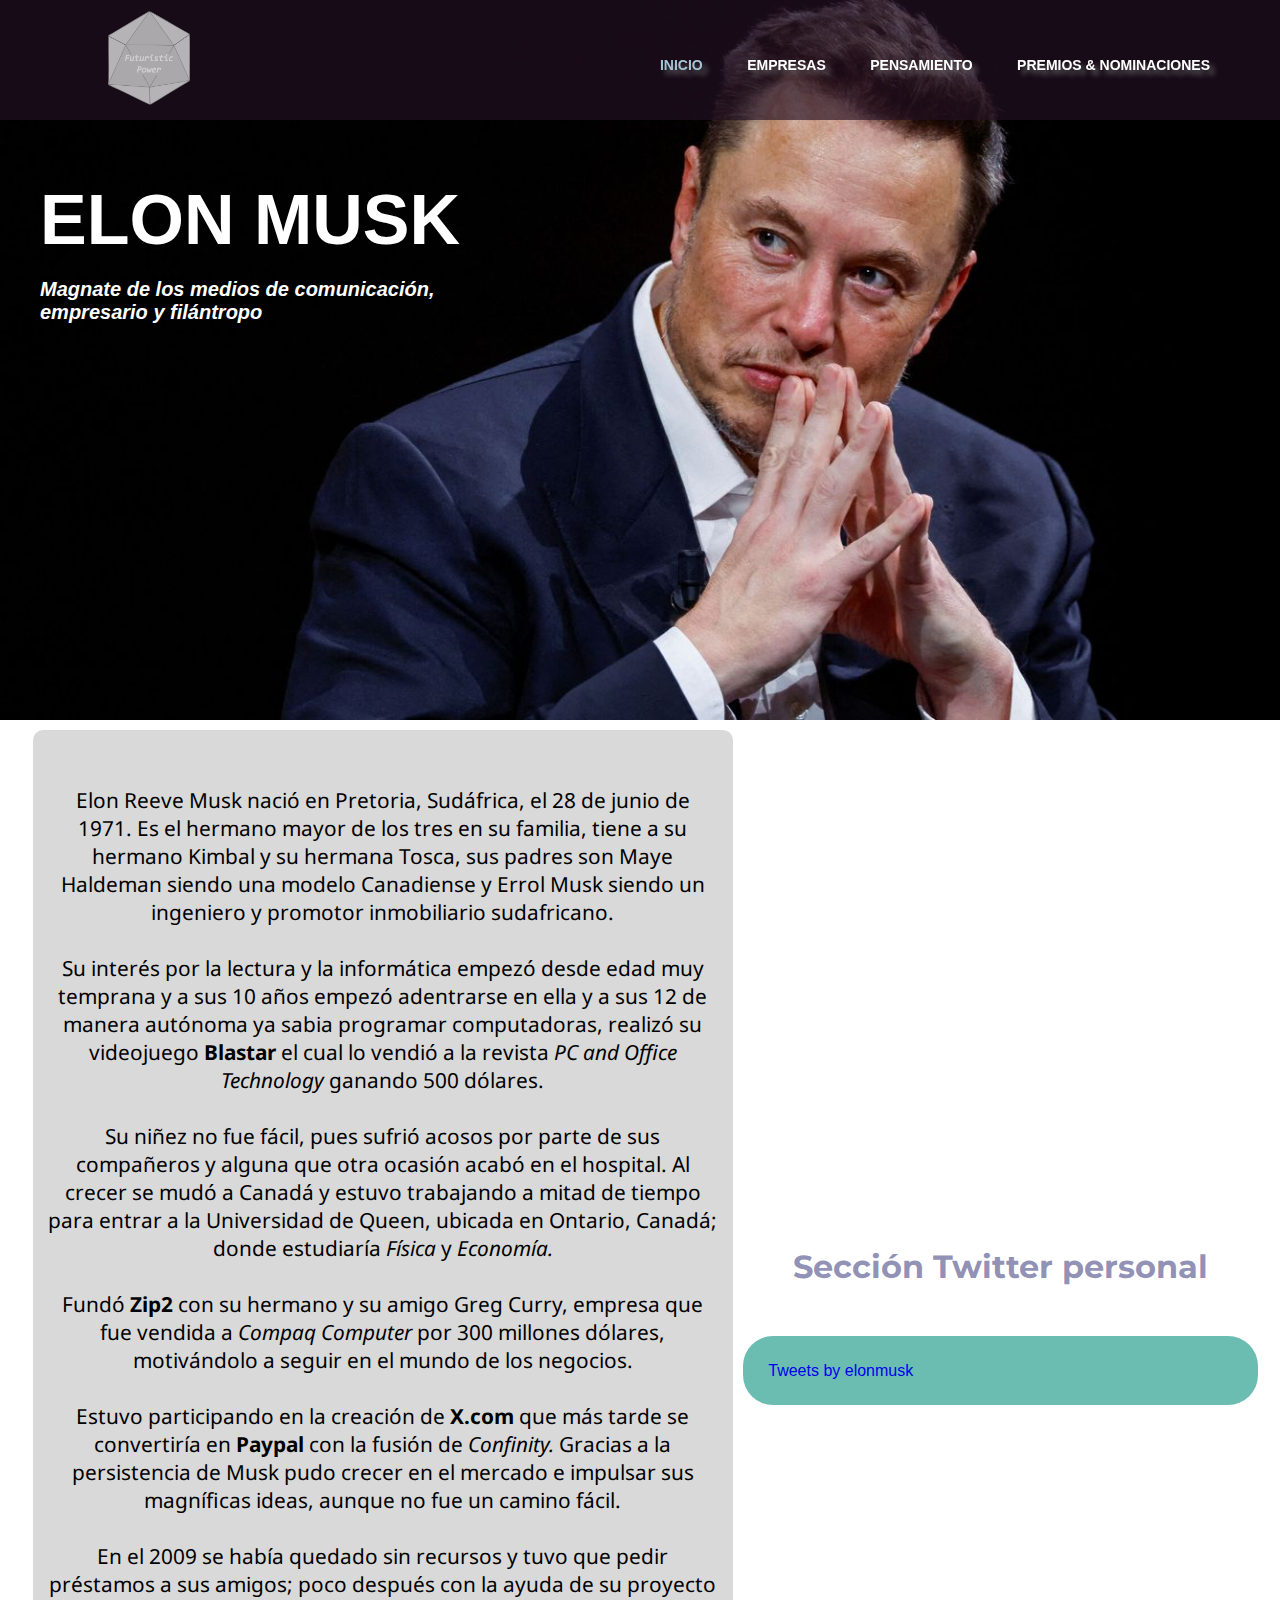
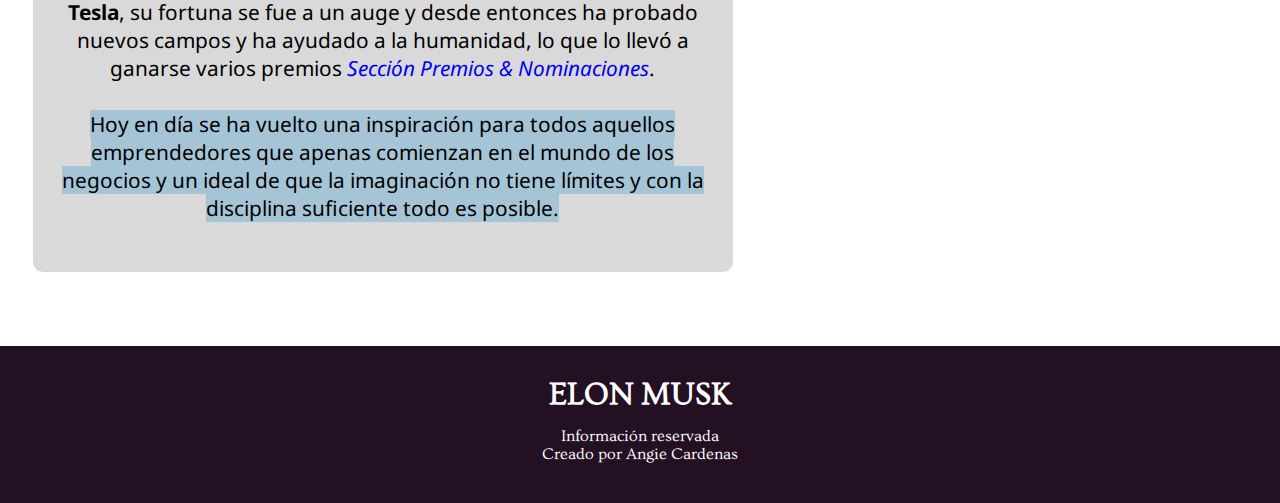
<file: elon_musk.html>
<!DOCTYPE html>
<html lang="es">
<head>
    <meta charset="UTF-8">
    <meta name="viewport" content="width=device-width, initial-scale=1.0">
    <title>FP</title>
    <link rel="shortcut icon" href="https://images.vexels.com/media/users/3/138647/isolated/preview/19bad593ff295a81e61c4a2a1a14cc06-geometr-a-sagrada-3d.png" type="image/x-icon">
    <link rel="stylesheet" href="/styles/style.css">
    <link rel='stylesheet' href='https://cdn-uicons.flaticon.com/uicons-bold-rounded/css/uicons-bold-rounded.css'>
    
</head>
<body>
    <header>
        <nav>
            <div class="principio">
                <img class="principio" src="img/logoki.png" alt="logotipo">
            </div>
            <input id="check" type="checkbox">

            <label for="check" class="navbar">
                <i class="fi fi-br-align-center"></i>
            </label>

            <ul class="menu">
                <li><a class="active"  href="#">INICIO</a></li>
                <li><a href="empresas.html" target="_self">EMPRESAS</a></li>
                <li><a href="pensamiento.html" target="_self">PENSAMIENTO</a></li>
                <li><a href="premios.html" target="_self">PREMIOS & NOMINACIONES</a></li>
            </ul>
                       
        </nav>
        <div class="principal">
            <h1>ELON MUSK</h1>
            <br>
            <h2><em>Magnate de los medios de comunicación,<br> empresario y filántropo</em></h2>
        </div>
    </header>
    <main>
        <div class="todo">
            <section class="biografia">
                <br>
                <br>
                <p>Elon Reeve Musk nació en Pretoria, Sudáfrica, el 28  de junio de 1971. Es el hermano mayor de los tres en
                    su familia, tiene a su hermano Kimbal y su hermana Tosca, sus padres son Maye Haldeman siendo una modelo
                    Canadiense y Errol Musk siendo un ingeniero y promotor inmobiliario sudafricano.
                    <br>
                    <br>
                    Su interés por la lectura y la informática empezó desde edad muy temprana y a sus 10 años empezó
                    adentrarse en ella y a sus 12 de manera autónoma ya sabia programar computadoras, realizó su
                    videojuego <b>Blastar</b> el cual lo vendió a la revista <em>PC and Office Technology</em> ganando 500 dólares.
                    <br><br>
                    Su niñez no fue fácil, pues sufrió acosos por parte de sus compañeros y alguna que otra ocasión acabó en el hospital. Al crecer se mudó a Canadá y estuvo trabajando a mitad de tiempo para entrar a la Universidad de Queen, ubicada en Ontario, Canadá; donde estudiaría <em>Física</em> y <em>Economía.</em>
                    <br><br>
                    Fundó <b>Zip2</b> con su hermano y su amigo Greg Curry, empresa que fue vendida a <em>Compaq Computer</em> por 300 millones dólares, motivándolo a seguir en el mundo de los negocios.
                    <br><br> 
                    Estuvo participando en la creación de <b>X.com</b> que más tarde se convertiría en <b>Paypal</b> con la fusión de <em>Confinity.</em>  Gracias a la persistencia de Musk pudo crecer en el mercado e impulsar sus magníficas ideas, aunque no fue un camino fácil.
                    <br><br>
                    En el 2009 se había quedado sin recursos y tuvo que pedir préstamos a sus amigos; poco después con la ayuda de su proyecto <b>Tesla</b>, su fortuna se fue a un auge y desde entonces ha probado nuevos campos y ha ayudado a la humanidad, lo que lo llevó a ganarse varios premios <u><a href="premios.html"><em>Sección Premios & Nominaciones</em></a></u>.
                    <br><br>
                    <mark>Hoy en día se ha vuelto una inspiración para todos aquellos emprendedores que apenas comienzan en el mundo de los negocios y un ideal de que la imaginación no tiene límites y con la disciplina suficiente todo es posible.</mark> 
                </p>
            </section>
            <section class="twitter">
                <h3>Sección Twitter personal</h3>
                <div class="timeline">
                    <a class="twitter-timeline" data-height="600" data-theme="light" href="https://twitter.com/elonmusk?ref_src=twsrc%5Etfw">Tweets by elonmusk</a> <script async src="https://platform.twitter.com/widgets.js" charset="utf-8"></script>
                </div>
            </section>
        </div>
    </main>    
        <footer>
            <h2>ELON MUSK</h2>
            <p class="footer2">Información reservada</p>
            <p class="footer3">Creado por Angie Cardenas</p>
        </footer>
</body>
</html>
</file>
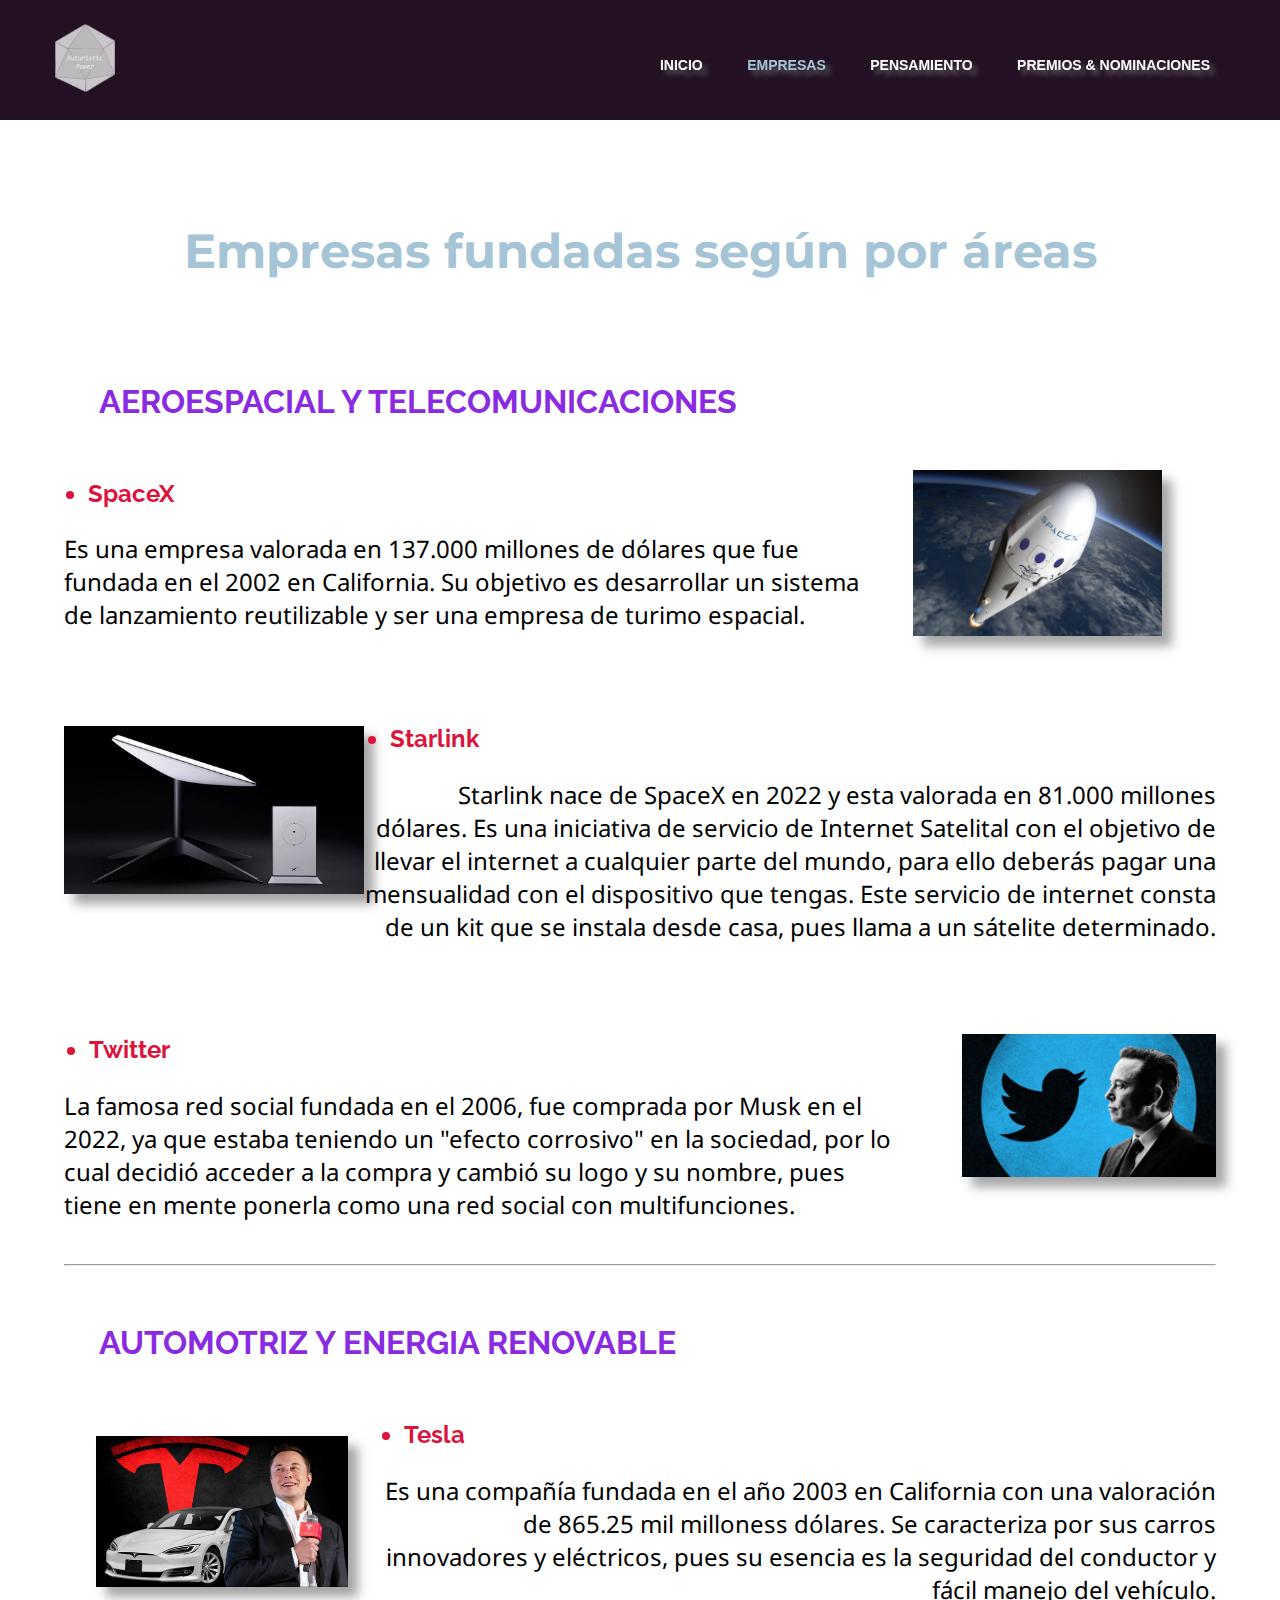
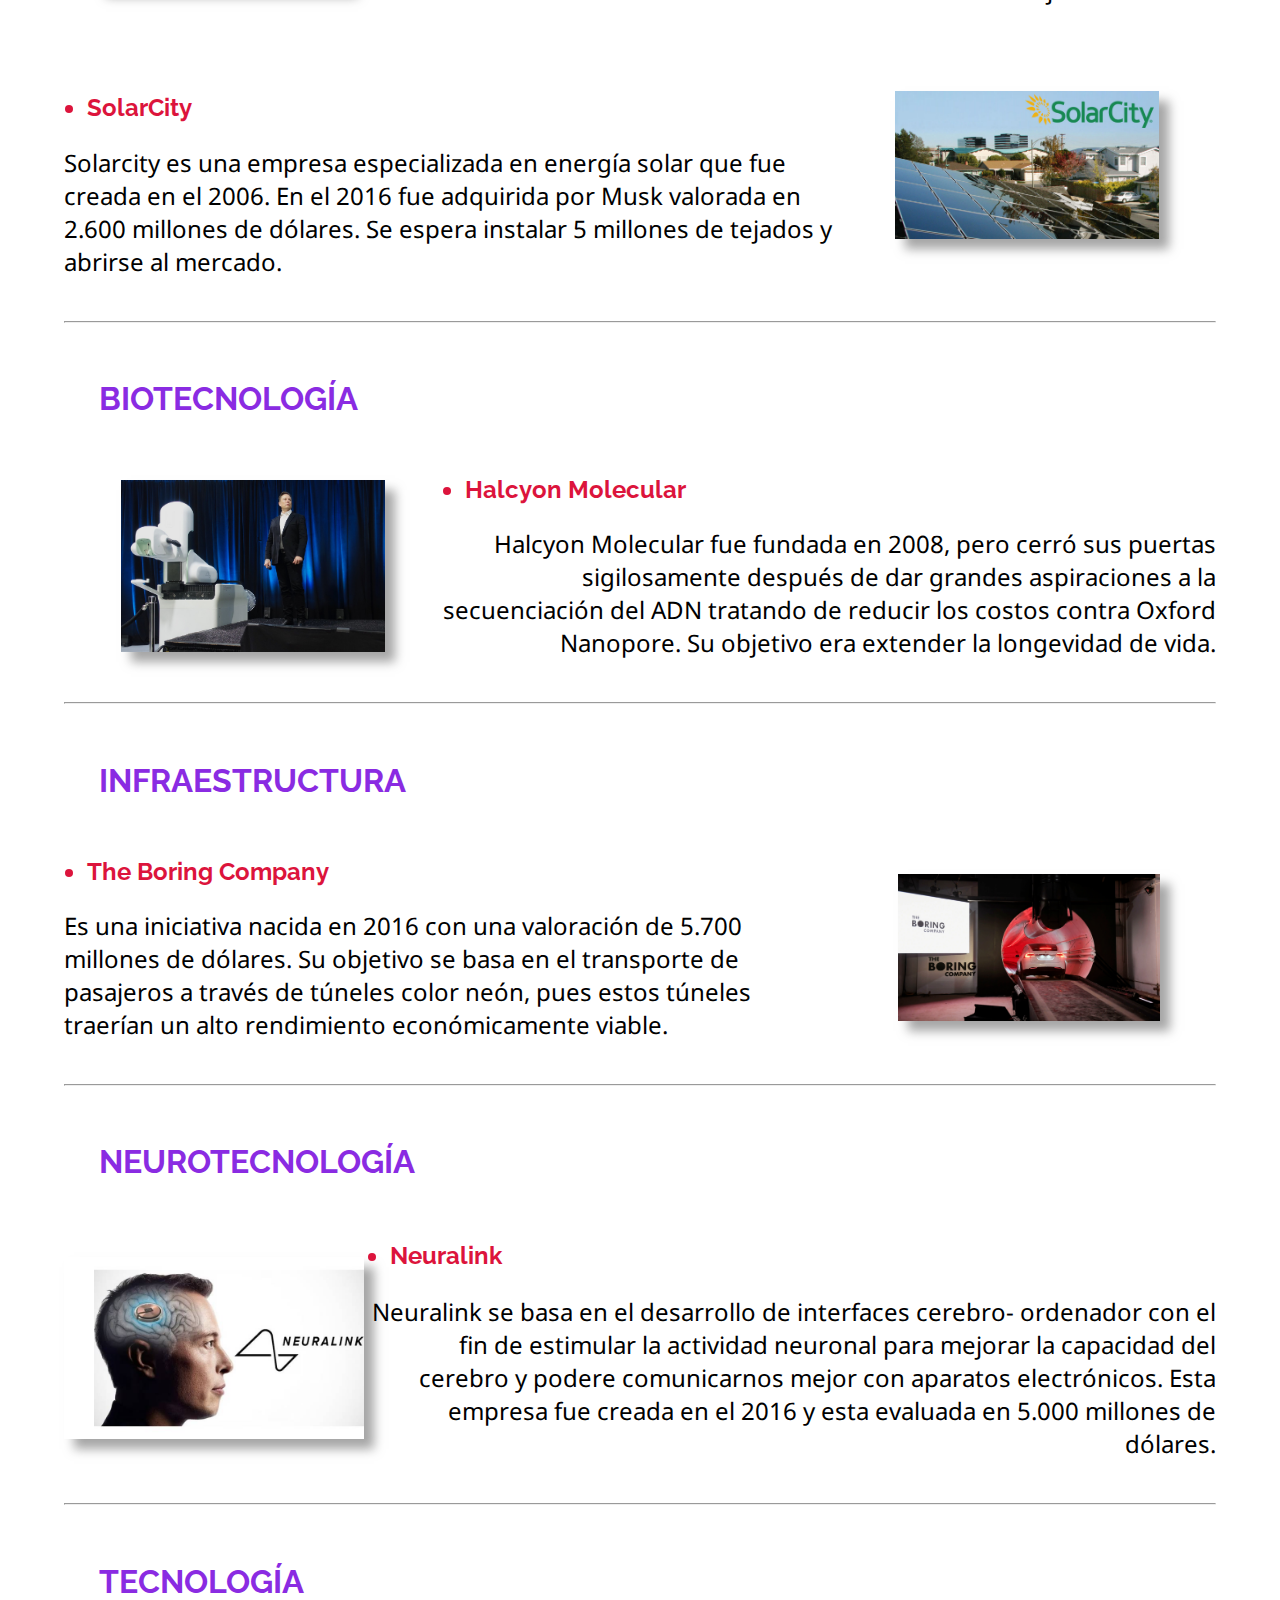
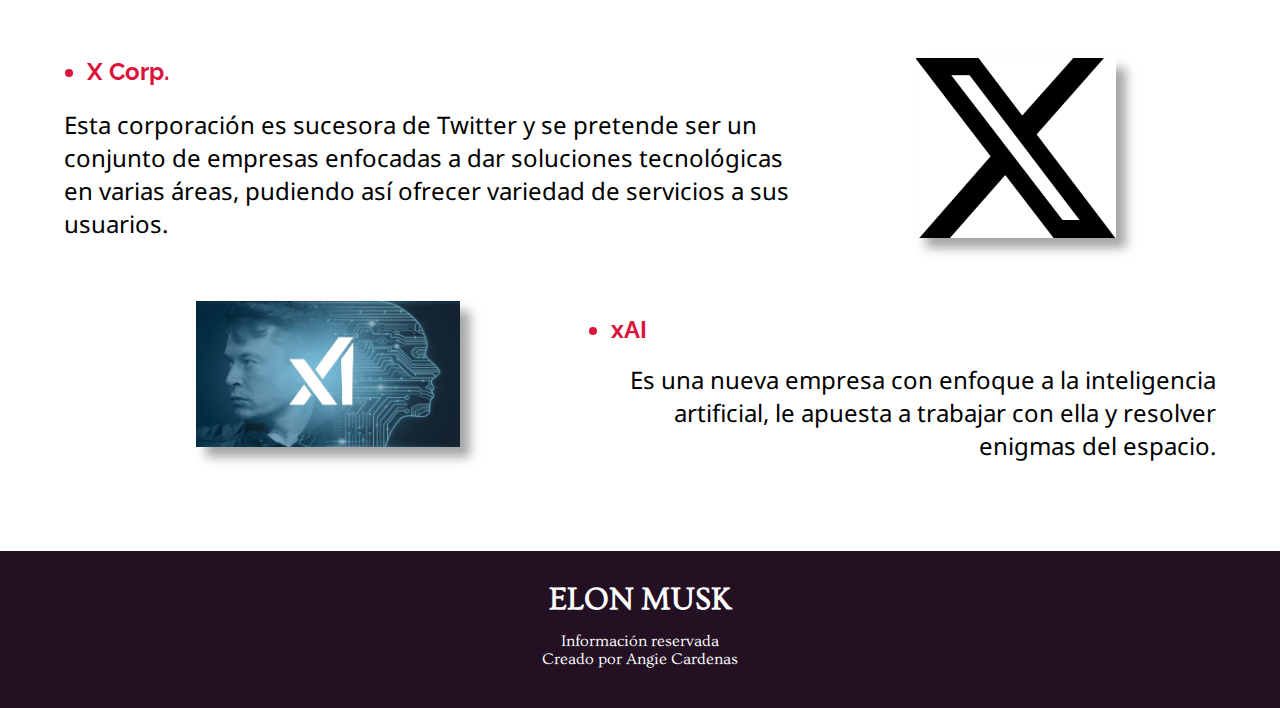
<file: empresas.html>
<!DOCTYPE html>
<html lang="es">
<head>
    <meta charset="UTF-8">
    <meta name="viewport" content="width=device-width, initial-scale=1.0">
    <title>FP</title>
    <link rel="shortcut icon"
        href="https://images.vexels.com/media/users/3/138647/isolated/preview/19bad593ff295a81e61c4a2a1a14cc06-geometr-a-sagrada-3d.png"
        type="image/x-icon">
    <link rel="stylesheet" href="/styles/empresas.css">
    <link rel='stylesheet' href='https://cdn-uicons.flaticon.com/uicons-bold-rounded/css/uicons-bold-rounded.css'>
</head>
<body>
    <header>
        <nav>
            <div>
                <img class="principio" src="img/logoki.png" alt="logotipo">
            </div>
            <input id="check" type="checkbox">
            <label for="check" class="navbar">
                <i class="fi fi-br-align-center"></i>
            </label>

            <ul class="menu">
                <li><a href="elon_musk.html" target="_self">INICIO</a></li>
                <li><a class="active" href="empresas.html" target="_self">EMPRESAS</a></li>
                <li><a href="pensamiento.html" target="_self">PENSAMIENTO</a></li>
                <li><a href="premios.html" target="_self">PREMIOS & NOMINACIONES</a></li>
            </ul>           
        </nav>
    </header>
    <main>
        <div class="todo">
            <h2>Empresas fundadas según por áreas</h2>
            <div class="primero">
                <h4>AEROESPACIAL Y TELECOMUNICACIONES</h4>
                <ul>
                    <div class="space">
                        <div class="texto1">
                            <li>SpaceX</li>
                            <p>Es una empresa valorada en 137.000 millones de dólares que fue fundada en el 2002 en California. Su objetivo es desarrollar un sistema de lanzamiento reutilizable y ser una empresa de turimo espacial.</p>
                        </div>
                        <div class="imagen">
                            <img src="img/spacex.jpg" alt="Imagen de la base de space x de elon_musk">
                        </div>
                          
                    </div>
                    <div class="starlink">
                        <div class="imagen2">
                            <img src="img/starlink.jpeg" alt="Imagen de la red inalámbrica de elon_musk">
                        </div>
                        <div class="texto2">
                            <li>Starlink</li>
                            <p>Starlink nace de SpaceX en 2022 y esta valorada en 81.000 millones dólares. Es una iniciativa de servicio de Internet Satelital con el objetivo de llevar el internet a cualquier parte del mundo, para ello deberás pagar una mensualidad con el dispositivo que tengas. Este servicio de internet consta de un kit que se instala desde casa, pues llama a un sátelite determinado.</p>
                        </div>
                        
                        
                    </div>
                    <div class="twitter">
                        <div class="texto3">
                            <li>Twitter</li>
                            <p>La famosa red social fundada en el 2006, fue comprada por Musk en el 2022, ya que estaba teniendo un "efecto corrosivo" en la sociedad, por lo cual decidió acceder a la compra y cambió su logo y su nombre, pues tiene en mente ponerla como una red social con multifunciones.</p>
                        </div>
                        <div class="imagen3">
                            <img src="img/twitter.jpg" alt="Imagen de elon_musk al adquirir twitter">
                        </div>
                    </div>
                </ul>
            </div>
            <br>
            <hr>
            <div class="segundo">
                <h4>AUTOMOTRIZ Y ENERGIA RENOVABLE</h4>
                <ul>
                    <div class="tesla">
                        <div class="imagen4">
                            <img src="img/tesla.jpg" alt="Imagen de la famosa empresa Tesla">
                        </div>
                        <div class="texto4">
                            <li>Tesla</li>
                            <p>Es una compañía fundada en el año 2003 en California con una valoración de 865.25 mil milloness dólares. Se caracteriza por sus carros innovadores y eléctricos, pues su esencia es la seguridad del conductor y fácil manejo del vehículo.</p>
                        </div>
                        
                    </div>
                    <div class="solar">
                        <div class="texto5">
                            <li>SolarCity</li>
                            <p>Solarcity es una empresa especializada en energía solar que fue creada en el 2006. En el 2016 fue adquirida por Musk valorada en 2.600 millones de dólares. Se espera instalar 5 millones de tejados y abrirse al mercado.</p>
                        </div>
                        <div class="imagen5">
                            <img src="img/solarcity.jpg" alt="Immagen de panel solar como lo representa Elon Musk">
                        </div>
                    </div>
                </ul>
            </div>
            <br>
            <hr>
            <div class="tercero">
                <h4>BIOTECNOLOGÍA</h4>
                <ul>
                    <div class="bio">
                        <div class="imagen6">
                            <img src="img/halcyon.jpeg" alt="Imagen de la famosa empresa Tesla">
                        </div>
                        <div class="texto6">
                            <li>Halcyon Molecular</li>
                           <p>Halcyon Molecular fue fundada en 2008, pero cerró sus puertas sigilosamente después de dar grandes aspiraciones a la secuenciación del ADN tratando de reducir los costos contra Oxford Nanopore. Su objetivo era extender la longevidad de vida.</p>
                        </div>
                        
                    </div>
                </ul>
            </div>
            <br>
            <hr>
            <div class="cuarto">
                <h4>INFRAESTRUCTURA</h4>
                <ul>
                    <div class="boring">
                        <div class="texto7">
                            <li>The Boring Company</li>
                            <p>Es una iniciativa nacida en 2016 con una valoración de 5.700 millones de dólares. Su objetivo se basa en el transporte de pasajeros a través de túneles color neón, pues estos túneles traerían un alto rendimiento económicamente viable.</p>
                        </div>
                        <div class="imagen7">
                            <img src="img/boring.png" alt="Imagen The Boring Company">
                        </div>
                    </div>
                </ul>
            </div>
            <br>
            <hr>
            <div class="quinto">
                <h4>NEUROTECNOLOGÍA</h4>
                <ul>
                    <div class="neuro">
                        <div class="imagen8">
                            <img src="img/neuralink.jpg" alt="Imagen que proyecta un microchip en nuestras mentes">
                        </div>
                        <div class="texto8">
                            <li>Neuralink</li>
                            <p>Neuralink se basa en el desarrollo de interfaces cerebro- ordenador con el fin de estimular la actividad neuronal para mejorar la capacidad del cerebro y podere comunicarnos mejor con aparatos electrónicos. Esta empresa fue creada en el 2016 y esta evaluada en 5.000 millones de dólares.</p>
                        </div>
                        
                    </div>
                </ul>
            </div>
            <br>
            <hr>
            <div class="sexto">
                <h4>TECNOLOGÍA</h4>
                <ul>
                    <div class="xcorp">
                        <div class="texto9">
                            <li>X Corp.</li>
                            <p>Esta corporación es sucesora de Twitter y se pretende ser un conjunto de empresas enfocadas a dar soluciones tecnológicas en varias áreas, pudiendo así ofrecer variedad de servicios a sus usuarios.</p>
                        </div>
                        <div class="imagen9">
                            <img src="img/xcorp.png" alt="Imagen de la gran empresa que desea crear Elon Musk">
                        </div>
                    </div>
                    <div class="xai">
                         <div class="imagen10">
                            <img src="img/xai.jpg" alt="Imagen que refleja la alianza que se espera con la AI">
                        </div>
                        <div class="texto10">
                            <li>xAI</li>
                            <p>Es una nueva empresa con enfoque a la inteligencia artificial, le apuesta a trabajar con ella y resolver enigmas del espacio. </p>
                        </div>
                       
                    </div>
                </ul>
            </div>
        </div>
    </main>
    <footer>
        <h2>ELON MUSK</h2>
        <p class="footer2">Información reservada</p>
        <p class="footer3">Creado por Angie Cardenas</p>
    </footer>
</body>
</html>
</file>
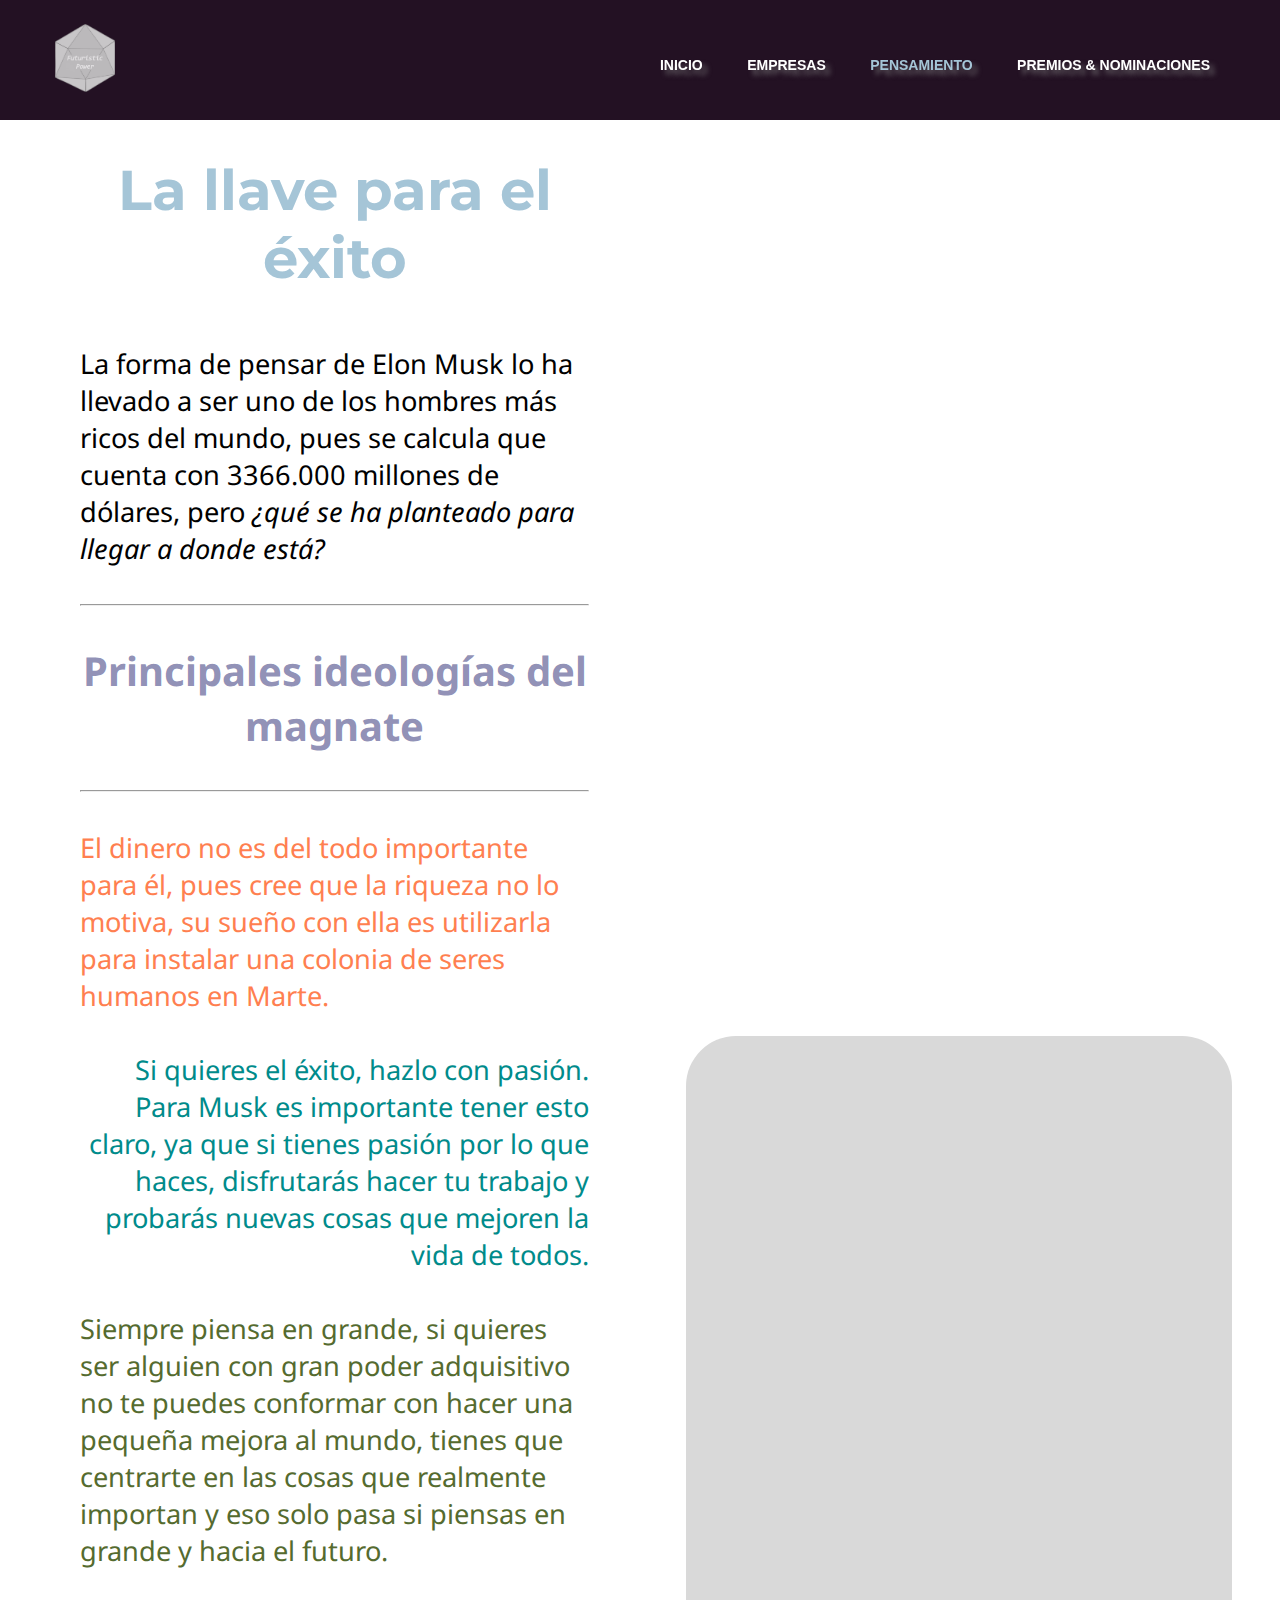
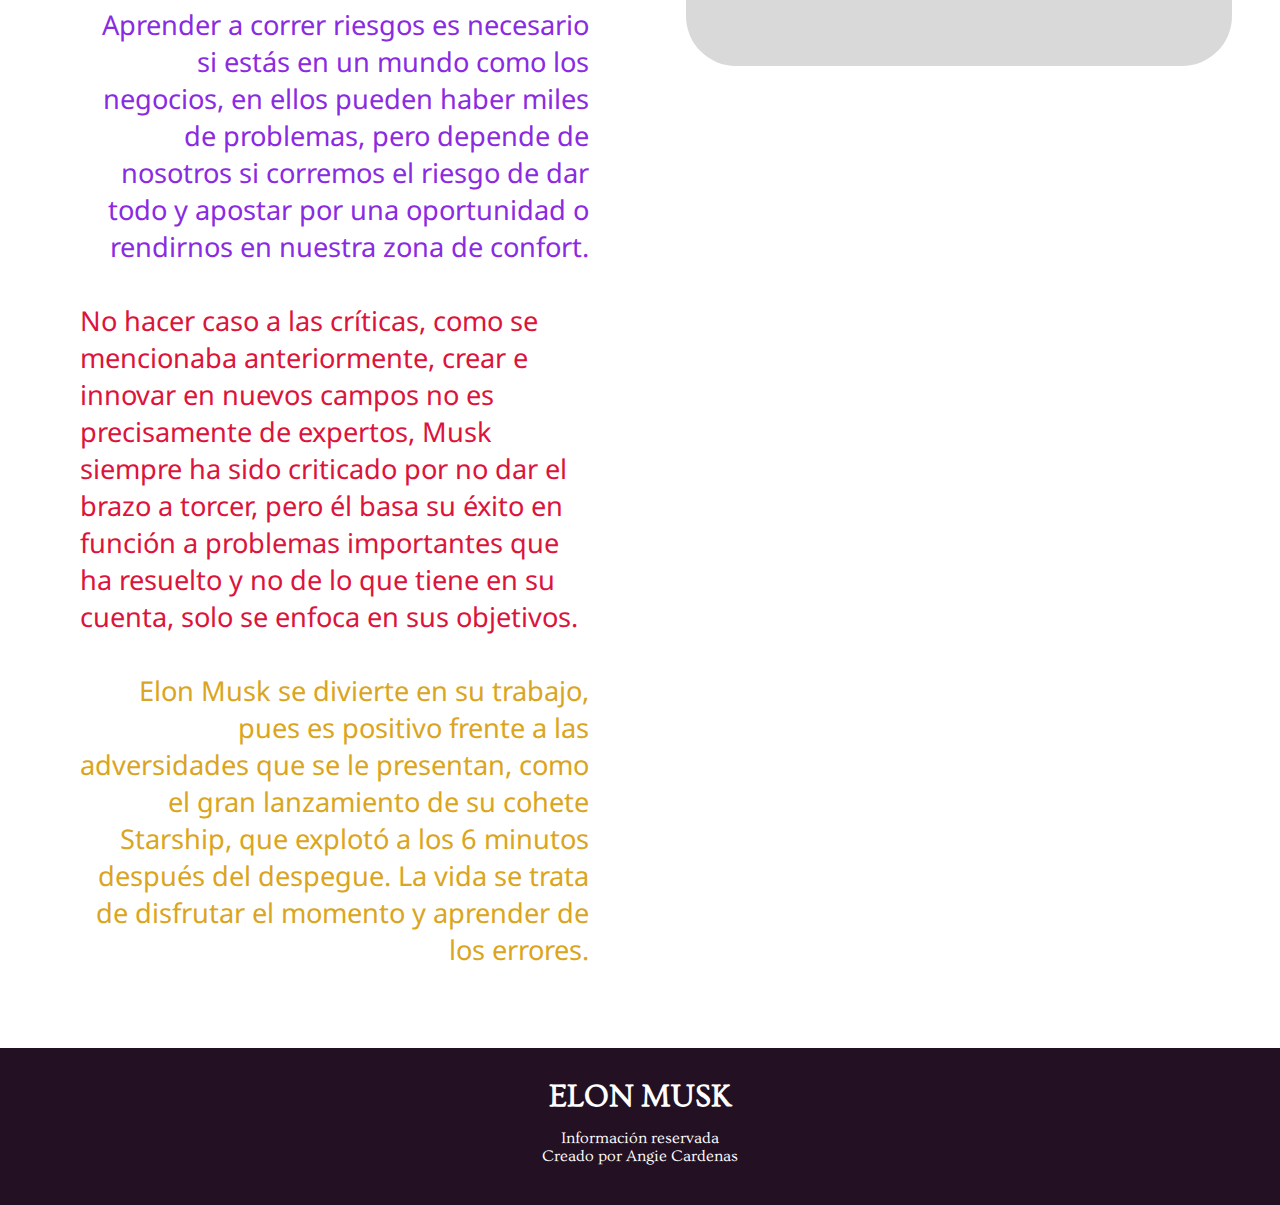
<file: pensamiento.html>
<!DOCTYPE html>
<html lang="es">
<head>
    <meta charset="UTF-8">
    <meta name="viewport" content="width=device-width, initial-scale=1.0">
    <title>FP</title> 
    <link rel="shortcut icon"
        href="https://images.vexels.com/media/users/3/138647/isolated/preview/19bad593ff295a81e61c4a2a1a14cc06-geometr-a-sagrada-3d.png"
        type="image/x-icon">
    <!-- <link rel='stylesheet' href='https://cdn-uicons.flaticon.com/uicons-solid-rounded/css/uicons-solid-rounded.css'>
    <link rel='stylesheet' href='https://cdn-uicons.flaticon.com/uicons-regular-rounded/css/uicons-regular-rounded.css'> -->
    <link rel="stylesheet" href="/styles/pensamiento.css">
    <link rel='stylesheet' href='https://cdn-uicons.flaticon.com/uicons-bold-rounded/css/uicons-bold-rounded.css'>
</head>
<body>
    <header>
        <nav>
            <div>
                <img class="principio" src="img/logoki.png" alt="logotipo">
            </div>
            <input id="check" type="checkbox">
            <label for="check" class="navbar">
                <i class="fi fi-br-align-center"></i>
            </label>

            <ul class="menu">
                <li><a href="elon_musk.html" target="_self">INICIO</a></li>
                <li><a href="empresas.html" target="_self">EMPRESAS</a></li>
                <li><a class="active" href="pensamiento.html" target="_self">PENSAMIENTO</a></li>
                <li><a href="premios.html" target="_self">PREMIOS & NOMINACIONES</a></li>
            </ul>
        </nav>
    </header>
    <main>
        <div class="todo">
            <div class="secciongrande">
                <h2>La llave para el éxito</h2>
                <br>
                <div class="texto">
                    <p>La forma de pensar de Elon Musk lo ha llevado a ser uno de los hombres más ricos del mundo, pues se calcula que cuenta con 3366.000 millones de dólares, pero <em>¿qué se ha planteado para llegar a donde está?</em></p>
                    <br>
                    <hr>
                    <br>
                    <h3>Principales ideologías del magnate</h3>
                    <br>
                    <hr>
                    <br>
                    <ol>
                        <li class="primero">El dinero no es del todo importante para él, pues cree que la riqueza no lo motiva, su sueño con ella es utilizarla para instalar una colonia de seres humanos en Marte.</li>
                        <br>
                        <li class="segundo">Si quieres el éxito, hazlo con pasión. Para Musk es importante tener esto claro, ya que si tienes pasión por lo que haces, disfrutarás hacer tu trabajo y probarás nuevas cosas que mejoren la vida de todos.</li>
                        <br>
                        <li class="tercero">Siempre piensa en grande, si quieres ser alguien con  gran poder adquisitivo no te puedes conformar con hacer una pequeña mejora al mundo, tienes que centrarte en las cosas que realmente importan y eso solo pasa si piensas en grande y hacia el futuro.</li>
                        <br>
                        <li class="cuarto">Aprender a correr riesgos es necesario si estás en un mundo como los negocios, en ellos pueden haber miles de problemas, pero depende de nosotros si corremos el riesgo de dar todo y apostar por una oportunidad o rendirnos en nuestra zona de confort.</li>
                        <br>
                        <li class="quinto">No hacer caso a las críticas, como se mencionaba anteriormente, crear e innovar en nuevos campos no es precisamente de expertos, Musk siempre ha sido criticado por no dar el brazo a torcer, pero él basa su éxito en función a problemas importantes que ha resuelto y no de lo que tiene en su cuenta, solo se enfoca en sus objetivos.</li>
                        <br>
                        <li class="sexto">Elon Musk se divierte en su trabajo, pues es positivo frente a las adversidades que se le presentan, como el gran lanzamiento de su cohete Starship, que explotó a los 6 minutos después del despegue. La vida se trata de disfrutar el momento y aprender de los errores.</li>
                    </ol>
                </div>
            </div>
            <div class="cards">
                <div class="contenedor">
                    <div class="card" style="--delay: -1;">
                        <div class="testimonial">
                        <p>
                            “El mayor fallo que he cometido (y sigo cometiendo) es focalizarme más en el talento que en el carácter de mi equipo. Es importante rodearse de personas bondadosas y con corazón"
                        </p>
                        </div>
                    </div>
                    <div class="card" style="--delay: 0;">
                        <div class="testimonial">
                        <p>
                            “Para llegar a ser CEO no hay que ser un experto en marketing y ventas; es necesario poseer profundos conocimientos de ingeniería”
                        </p>
                        </div>
                    </div>
                    <div class="card" style="--delay: 1;">
                        <div class="testimonial">
                        <p>
                            "Si te levantas en la mañana y piensas que el futuro va a ser mejor, es un buen día. De otra manera, no lo será"
                        </p>
                        </div>
                    </div>
                    <div class="card" style="--delay: 2;">
                        <div class="testimonial">
                        <p>
                            “Si algo es lo suficientemente importante, deberías intentarlo. Incluso si el resultado probable es el fracaso”
                        </p>
                        </div>
                    </div>
                    <div class="card" style="--delay: 2;">
                        <div class="testimonial">
                        <p>
                            “A alguna gente no le gusta el cambio, pero necesitas abrazarlo si la alternativa es el desastre”
                        </p>
                        </div>
                    </div>
                </div>
            </div>
        </div>
    </main>
    <footer>
        <h2>ELON MUSK</h2>
        <p class="footer2">Información reservada</p>
        <p class="footer3">Creado por Angie Cardenas</p>
    </footer>
</body>
</html>
</file>
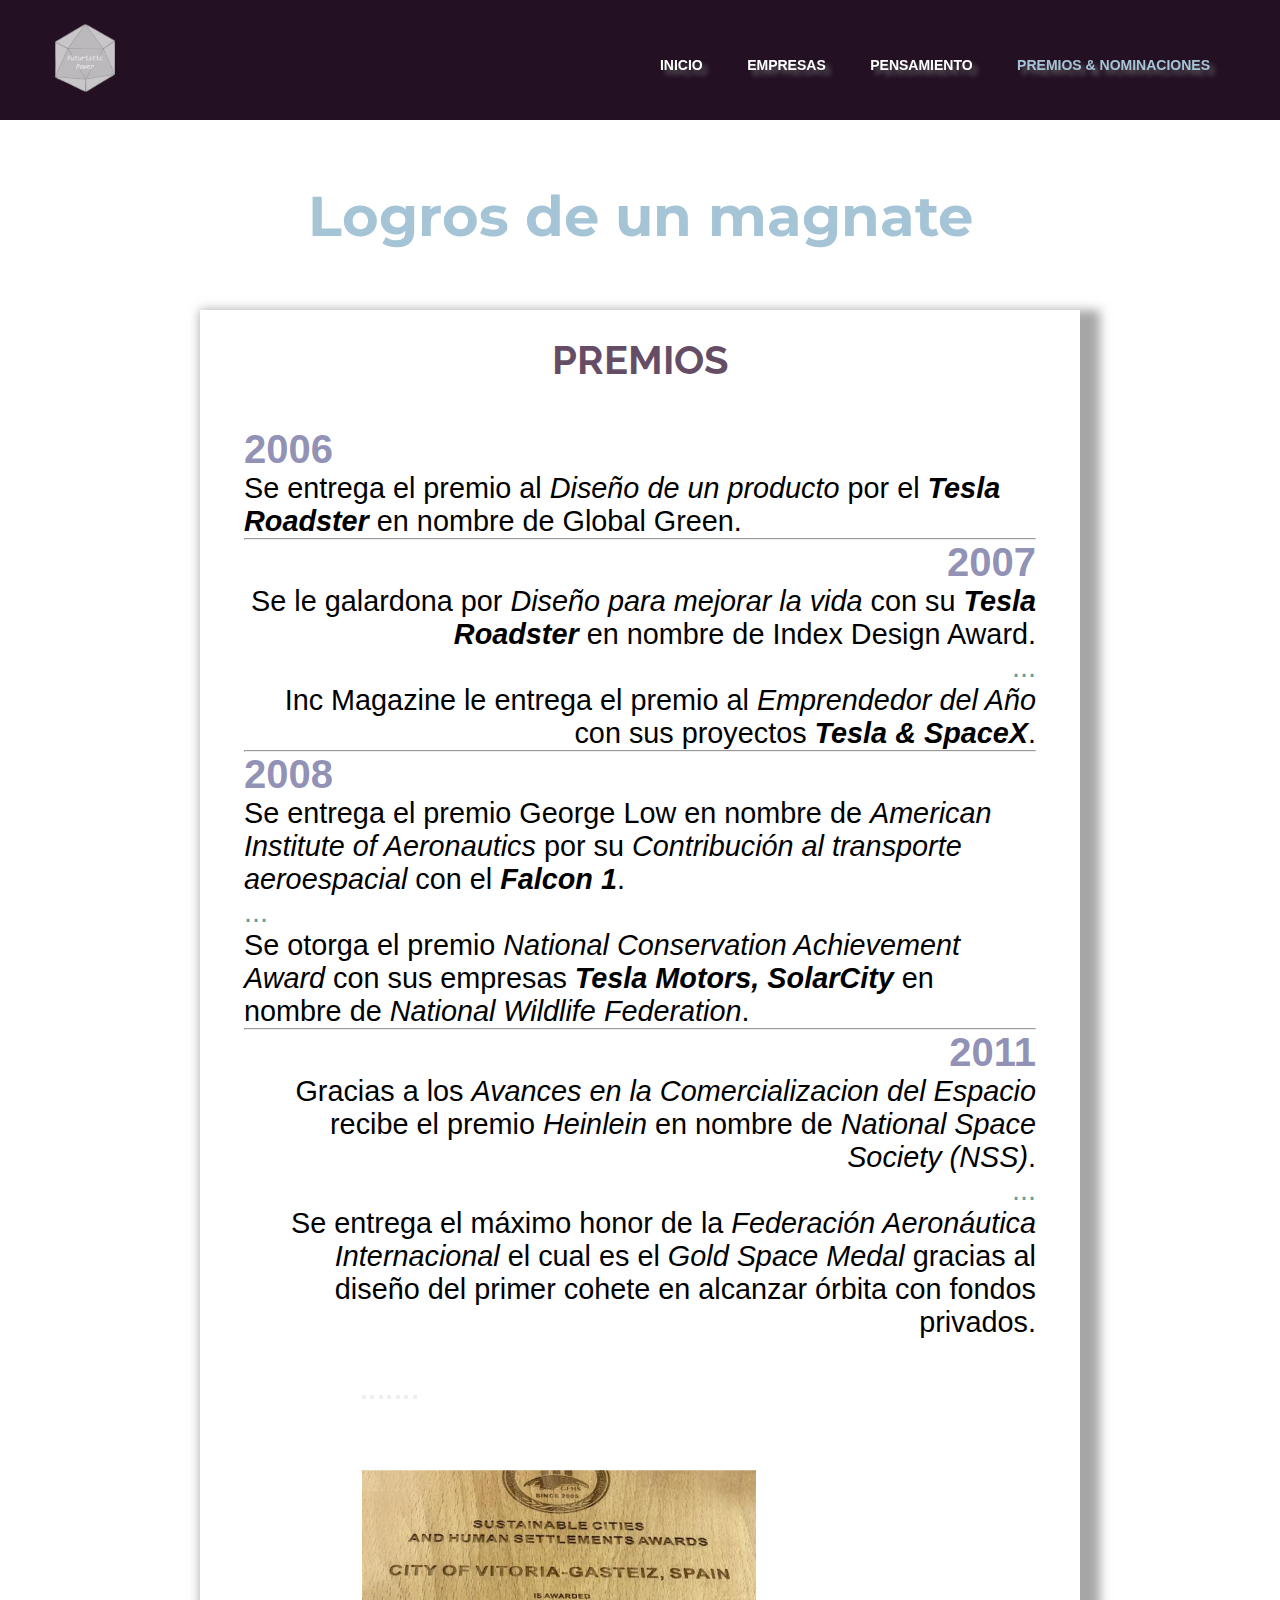
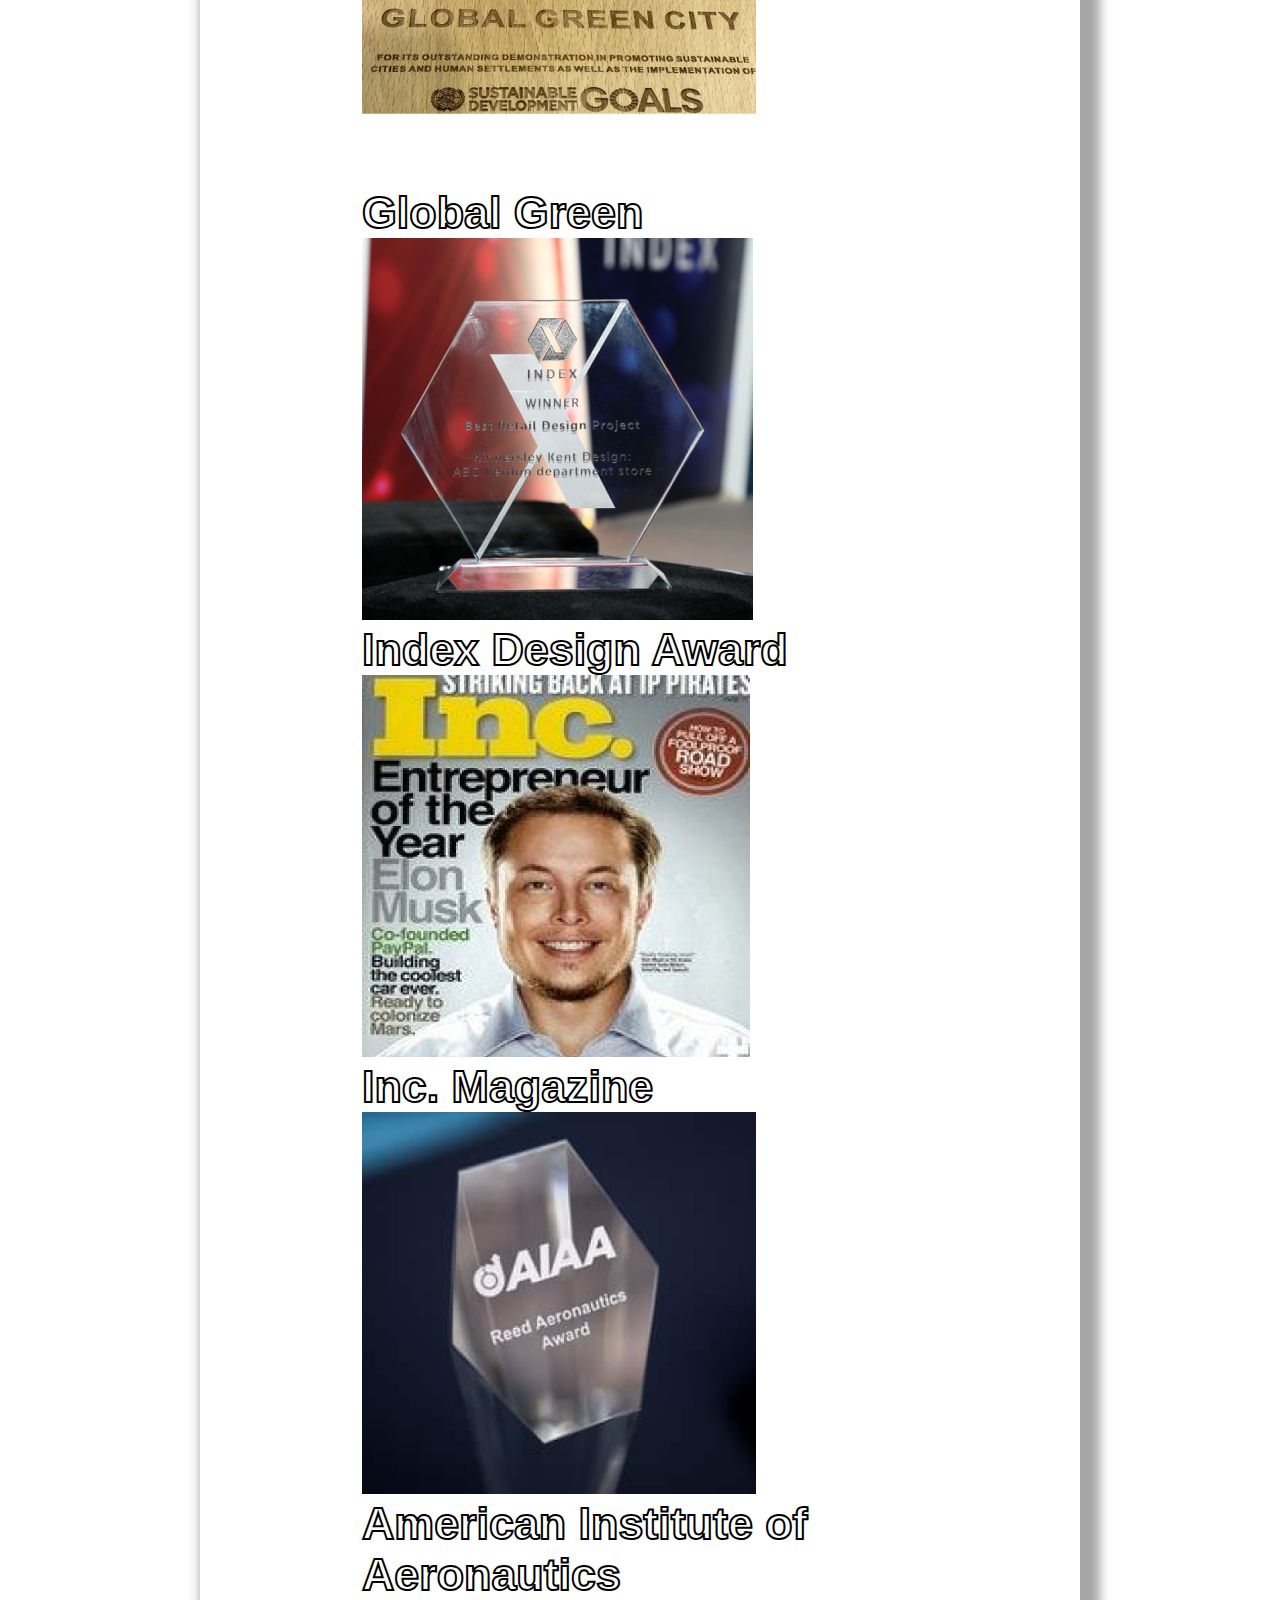
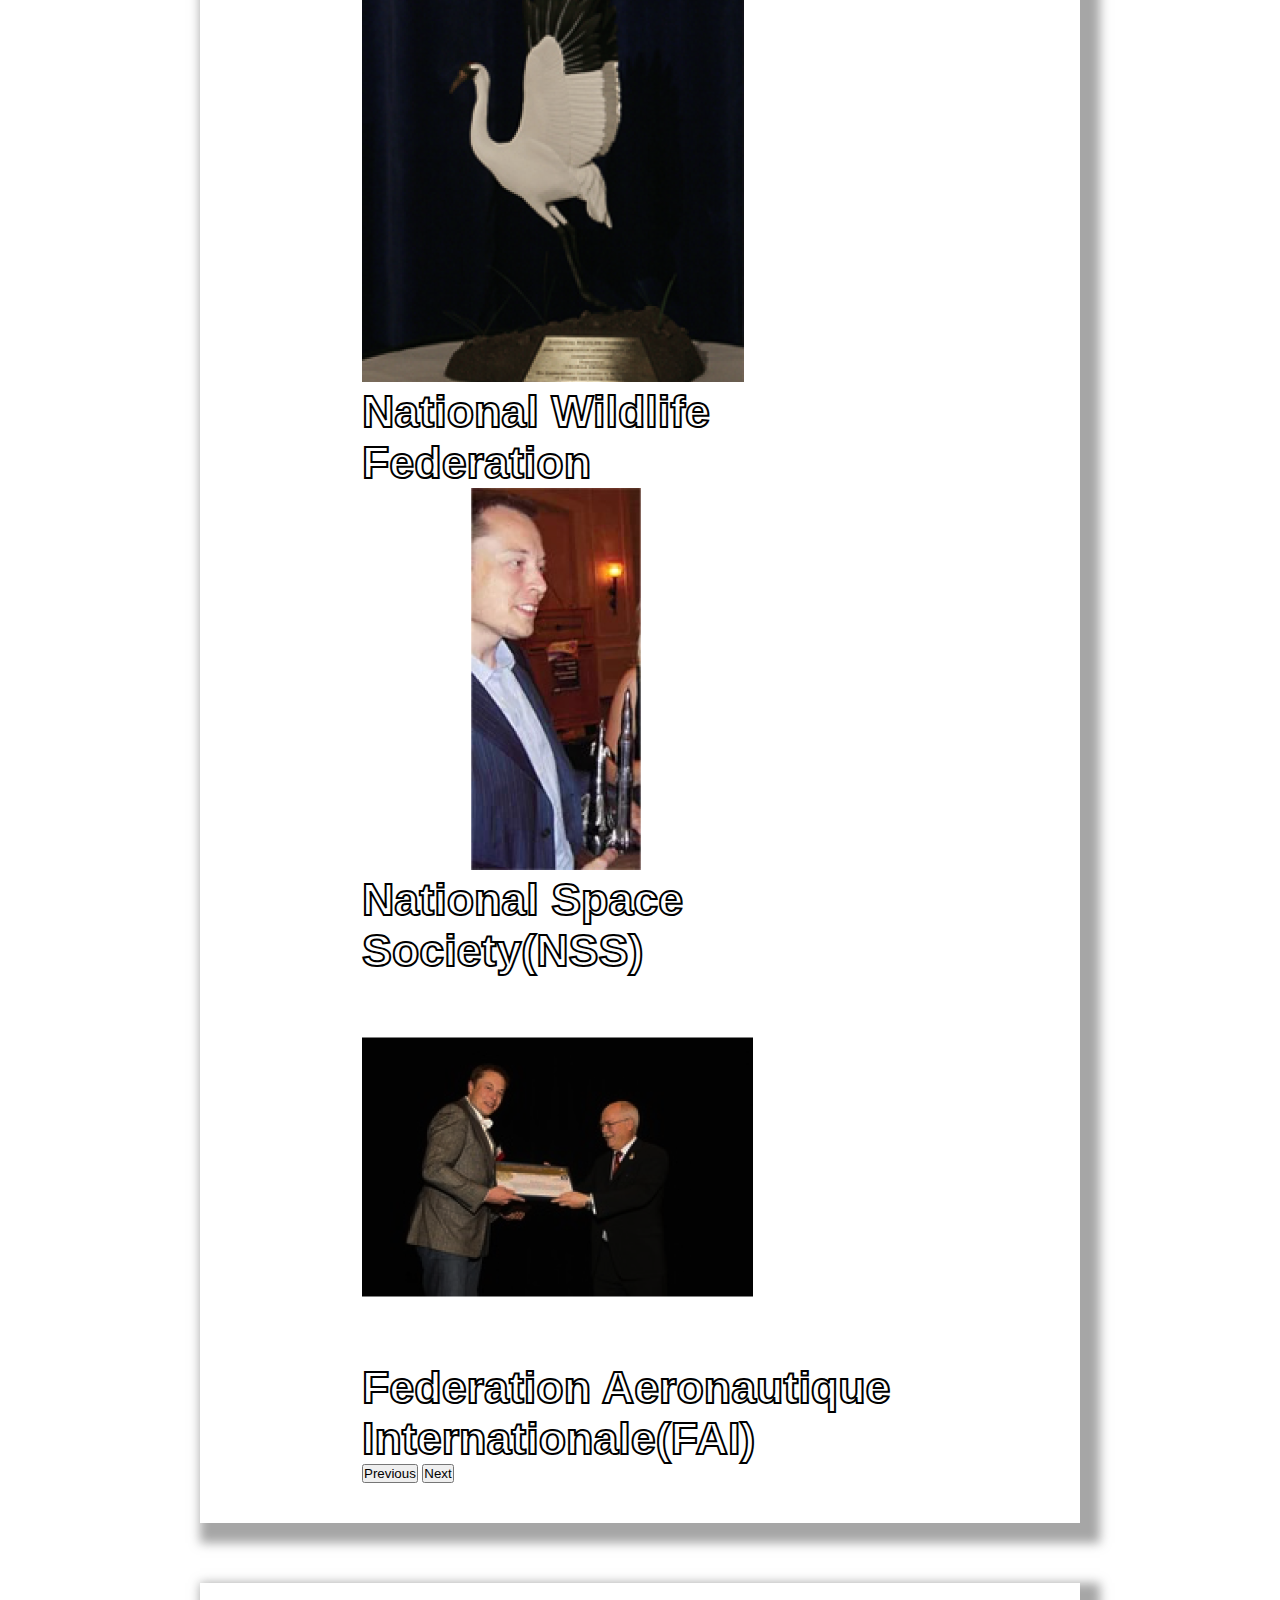
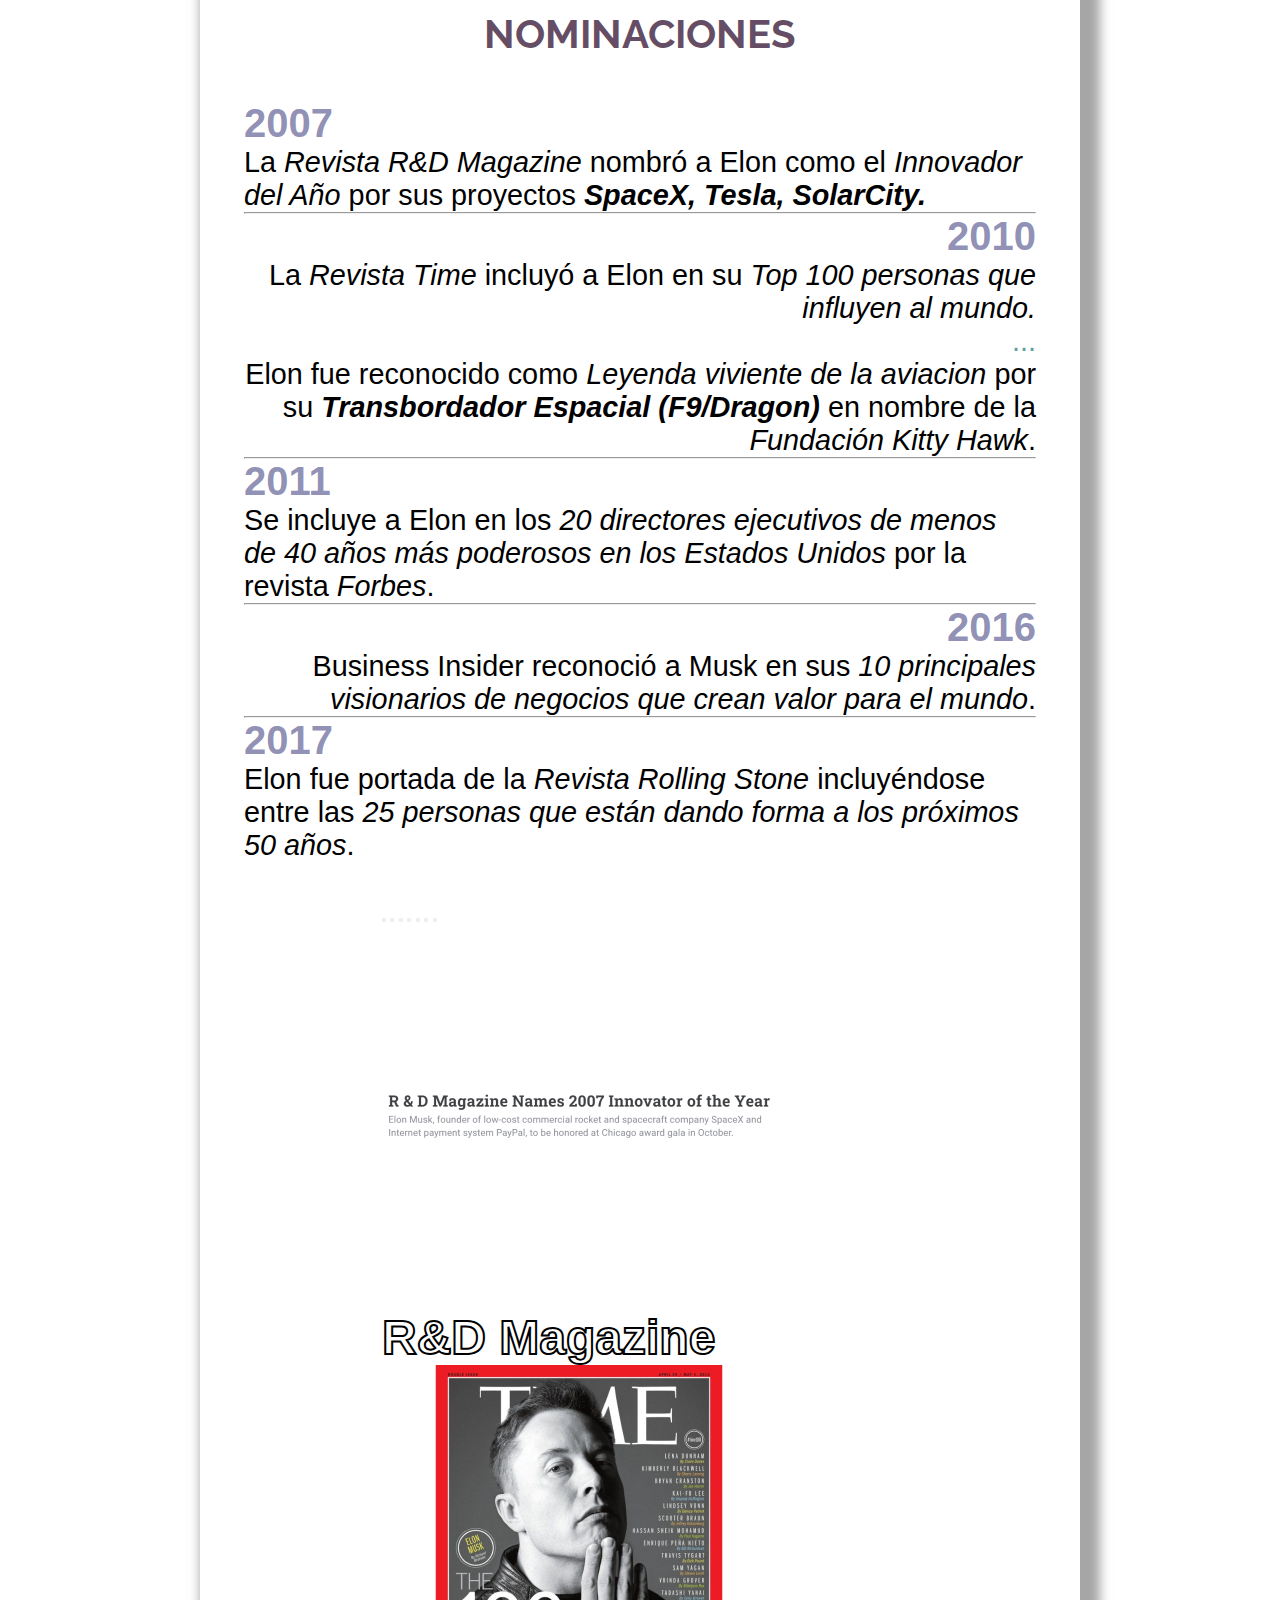
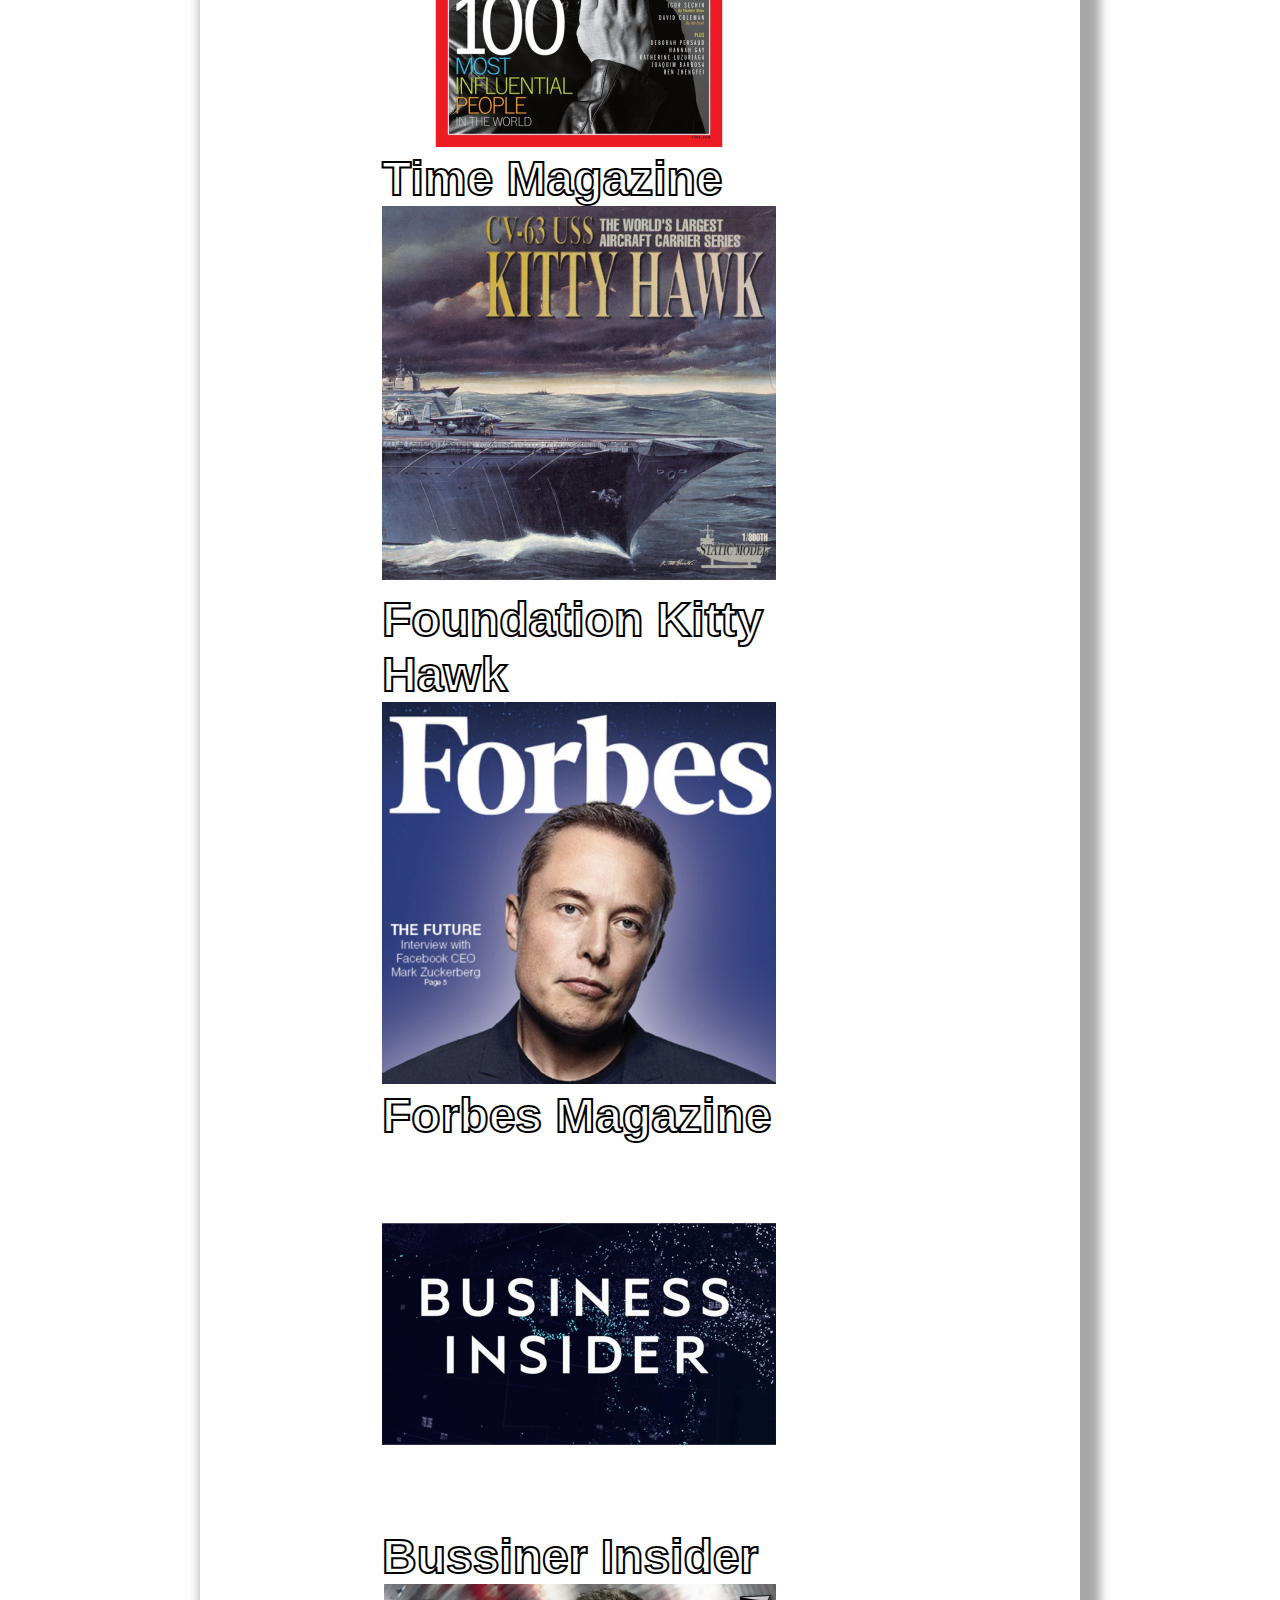
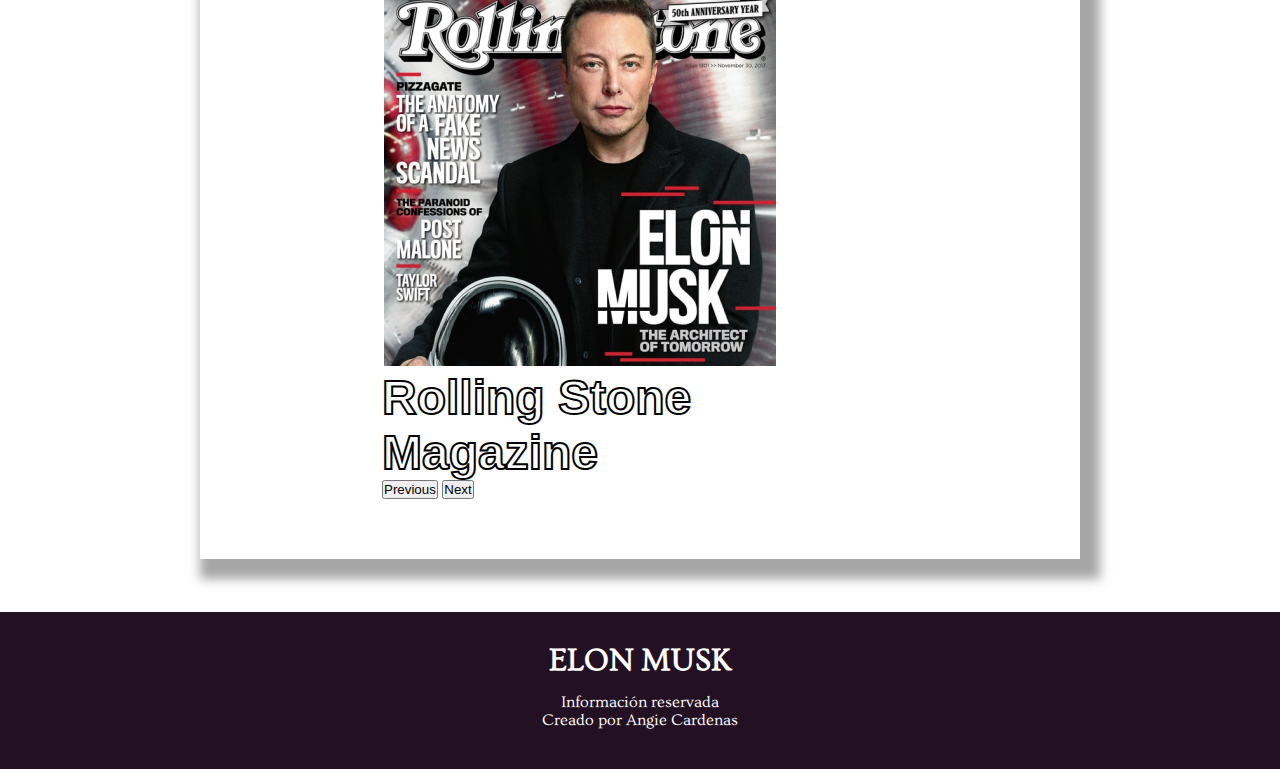
<file: premios.html>
<!DOCTYPE html>
<html lang="es">
<head>
    <meta charset="UTF-8">
    <meta name="viewport" content="width=device-width, initial-scale=1.0">
    <title>FP</title>
    <link href="https://cdn.jsdelivr.net/npm/bootstrap@5.3.1/dist/css/bootstrap.min.css" rel="stylesheet" integrity="sha384-4bw+/aepP/YC94hEpVNVgiZdgIC5+VKNBQNGCHeKRQN+PtmoHDEXuppvnDJzQIu9" crossorigin="anonymous">
    <link rel="shortcut icon"
        href="https://images.vexels.com/media/users/3/138647/isolated/preview/19bad593ff295a81e61c4a2a1a14cc06-geometr-a-sagrada-3d.png"
        type="image/x-icon">
    <!-- <link rel='stylesheet' href='https://cdn-uicons.flaticon.com/uicons-solid-rounded/css/uicons-solid-rounded.css'>
    <link rel='stylesheet' href='https://cdn-uicons.flaticon.com/uicons-regular-rounded/css/uicons-regular-rounded.css'> -->
    <link rel="stylesheet" href="/styles/premios.css">
    <link rel='stylesheet' href='https://cdn-uicons.flaticon.com/uicons-bold-rounded/css/uicons-bold-rounded.css'>

</head>
<body>
    <header>
        <nav>
            <div>
                <img class="principio" src="img/logoki.png" alt="logotipo">
            </div>
            <input id="check" type="checkbox">
            <label for="check" class="navbar">
                <i class="fi fi-br-align-center"></i>
            </label>

            <ul class="menu">
                <li><a href="elon_musk.html" target="_self">INICIO</a></li>
                <li><a href="empresas.html" target="_self">EMPRESAS</a></li>
                <li><a href="pensamiento.html" target="_self">PENSAMIENTO</a></li>
                <li><a class="active" href="premios.html" target="_self">PREMIOS & NOMINACIONES</a></li>
            </ul>
        </nav>
    </header>
    <main>
        <h1>Logros de un magnate</h1>
        <section class="premios">
            <h3>PREMIOS</h3>
            <ol>
                <div class="izquierda">
                  <h4>2006</h4>
                  <li>Se entrega el premio al <em>Diseño de un producto</em> por el <i><b>Tesla Roadster</b></i> en nombre de Global Green.</li>
                </div>
                <hr>
                <div class="derecha">
                  <h4>2007</h4>
                  <li>Se le galardona por <em>Diseño para mejorar la vida</em> con su <i><b>Tesla Roadster</b></i> en nombre de Index Design Award.</li>
                  <p>...</p>
                  <li>Inc Magazine le entrega el premio al <em>Emprendedor del Año</em> con sus proyectos <i><b>Tesla & SpaceX</b></i>.</li>
                </div>
                <hr>
                <div class="izquierda">
                  <h4>2008</h4>
                  <li>Se entrega el premio George Low en nombre de <em>American Institute of Aeronautics</em> por su <em>Contribución al transporte aeroespacial</em> con el <i><b>Falcon 1</b></i>.</li>
                  <p>...</p>
                  <li>Se otorga el premio <em>National Conservation Achievement Award</em> con sus empresas <i><b>Tesla Motors, SolarCity</b></i> en nombre de <em>National Wildlife Federation</em>.</li>
                </div>
                <hr>
                <div class="derecha">
                  <h4>2011</h4>
                  <li>Gracias a los <em>Avances en la Comercializacion del Espacio</em> recibe el premio <em>Heinlein</em> en nombre de <em>National Space Society (NSS)</em>.</li>
                  <p>...</p>
                  <li>Se entrega el máximo honor de la <em>Federación Aeronáutica Internacional</em> el cual es el <em>Gold Space Medal</em> gracias al diseño del primer cohete en alcanzar órbita con fondos privados.</li>
                </div>
            </ol>
            <div id="carouselExampleCaptions" class="carousel slide">
                <div class="carousel-indicators">
                  <button type="button" data-bs-target="#carouselExampleCaptions" data-bs-slide-to="0" class="active" aria-current="true" aria-label="Slide 1"></button>
                  <button type="button" data-bs-target="#carouselExampleCaptions" data-bs-slide-to="1" aria-label="Slide 2"></button>
                  <button type="button" data-bs-target="#carouselExampleCaptions" data-bs-slide-to="2" aria-label="Slide 3"></button>
                  <button type="button" data-bs-target="#carouselExampleCaptions" data-bs-slide-to="3" aria-label="Slide 4"></button>
                  <button type="button" data-bs-target="#carouselExampleCaptions" data-bs-slide-to="4" aria-label="Slide 5"></button>
                  <button type="button" data-bs-target="#carouselExampleCaptions" data-bs-slide-to="5" aria-label="Slide 6"></button>
                  <button type="button" data-bs-target="#carouselExampleCaptions" data-bs-slide-to="6" aria-label="Slide 7"></button>
                </div>
                <div class="carousel-inner">
                  <div class="carousel-item active">
                    <img src="img/premios/Global-Green.png" class="d-block w-100" alt="...">
                    <div class="carousel-caption d-none d-md-block">
                      <h5>Global Green</h5>
                    </div>
                  </div>
                  <div class="carousel-item">
                    <img src="img/premios/indexaward.png" class="d-block w-100" alt="...">
                    <div class="carousel-caption d-none d-md-block">
                      <h5>Index Design Award</h5>
                    </div>
                  </div>
                  <div class="carousel-item">
                    <img src="img/premios/inc.png" class="d-block w-100" alt="...">
                    <div class="carousel-caption d-none d-md-block">
                      <h5>Inc. Magazine</h5>
                    </div>
                  </div>
                  <div class="carousel-item">
                    <img src="img/premios/aiaa.png" class="d-block w-100" alt="...">
                    <div class="carousel-caption d-none d-md-block">
                      <h5>American Institute of Aeronautics</h5>
                    </div>
                  </div>
                  <div class="carousel-item">
                    <img src="img/premios/nwf.png" class="d-block w-100" alt="...">
                    <div class="carousel-caption d-none d-md-block">
                      <h5>National Wildlife Federation</h5>
                    </div>
                  </div>
                  <div class="carousel-item">
                    <img src="img/premios/nss.png" class="d-block w-100" alt="...">
                    <div class="carousel-caption d-none d-md-block">
                      <h5>National Space Society(NSS)</h5>
                    </div>
                  </div>
                  <div class="carousel-item">
                    <img src="img/premios/fai.png" class="d-block w-100" alt="...">
                    <div class="carousel-caption d-none d-md-block">
                      <h5>Federation Aeronautique Internationale(FAI)</h5>
                    </div>
                  </div>
                </div>
                <button class="carousel-control-prev" type="button" data-bs-target="#carouselExampleCaptions" data-bs-slide="prev">
                  <span class="carousel-control-prev-icon" aria-hidden="true"></span>
                  <span class="visually-hidden">Previous</span>
                </button>
                <button class="carousel-control-next" type="button" data-bs-target="#carouselExampleCaptions" data-bs-slide="next">
                  <span class="carousel-control-next-icon" aria-hidden="true"></span>
                  <span class="visually-hidden">Next</span>
                </button>
              </div>
        </section>
        <section class="nominaciones">
            <h3>NOMINACIONES</h3>
            <ol>
                <div class="izquierda">
                  <h4>2007</h4>
                  <li>La <em>Revista R&D Magazine</em> nombró a Elon como el <em>Innovador del Año</em> por sus proyectos <i><b>SpaceX, Tesla, SolarCity.</b></i></li>
                </div>
                <hr>
                <div class="derecha">
                  <h4>2010</h4>
                  <li>La <em>Revista Time</em> incluyó a Elon en su <em>Top 100 personas que influyen al mundo.</em></li>
                  <p>...</p>
                  <li>Elon fue reconocido como <em>Leyenda viviente de la aviacion</em> por su <i><b>Transbordador Espacial (F9/Dragon)</b></i> en nombre de la <em>Fundación Kitty Hawk</em>.</li>
                </div>
                <hr>
                <div class="izquierda">
                  <h4>2011</h4>
                  <li>Se incluye a Elon en los <em>20 directores ejecutivos de menos de 40 años más poderosos en los Estados Unidos</em> por la revista <em>Forbes</em>.</li>
                </div>
                <hr>
                <div class="derecha">
                  <h4>2016</h4>
                  <li>Business Insider reconoció a Musk en sus <em>10 principales visionarios de negocios que crean valor para el mundo</em>.</li>
                </div>
                <hr>
                <div class="izquierda">
                  <h4>2017</h4>
                  <li>Elon fue portada de la <em>Revista Rolling Stone</em> incluyéndose entre las <em>25 personas que están dando forma a los próximos 50 años</em>.</li>
                </div>
            </ol>
            <div id="carouselExampleDark" class="carousel carousel-dark slide">
              <div class="carousel-indicators">
                <button type="button" data-bs-target="#carouselExampleDark" data-bs-slide-to="0" class="active" aria-current="true" aria-label="Slide 1"></button>
                <button type="button" data-bs-target="#carouselExampleDark" data-bs-slide-to="1" aria-label="Slide 2"></button>
                <button type="button" data-bs-target="#carouselExampleDark" data-bs-slide-to="2" aria-label="Slide 3"></button>
                <button type="button" data-bs-target="#carouselExampleDark" data-bs-slide-to="3" aria-label="Slide 4"></button>
                <button type="button" data-bs-target="#carouselExampleDark" data-bs-slide-to="4" aria-label="Slide 5"></button>
                <button type="button" data-bs-target="#carouselExampleDark" data-bs-slide-to="5" aria-label="Slide 6"></button>
                <button type="button" data-bs-target="#carouselExampleDark" data-bs-slide-to="6" aria-label="Slide 7"></button>
              </div>
              <div class="carousel-inner">
                <div class="carousel-item active" data-bs-interval="10000">
                  <img src="img/nominaciones/r&d.png" class="d-block w-100" alt="...">
                  <div class="carousel-caption d-none d-md-block">
                    <h5>R&D Magazine</h5>
                  </div>
                </div>
                <div class="carousel-item" data-bs-interval="2000">
                  <img src="img/nominaciones/time.png" class="d-block w-100" alt="...">
                  <div class="carousel-caption d-none d-md-block">
                    <h5>Time Magazine</h5>
                  </div>
                </div>
                <div class="carousel-item">
                  <img src="img/nominaciones/fundacion.png" class="d-block w-100" alt="...">
                  <div class="carousel-caption d-none d-md-block">
                    <h5>Foundation Kitty Hawk</h5>
                  </div>
                </div>
                <div class="carousel-item" data-bs-interval="2000">
                  <img src="img/nominaciones/forbes.png" class="d-block w-100" alt="...">
                  <div class="carousel-caption d-none d-md-block">
                    <h5>Forbes Magazine</h5>
                  </div>
                </div>
                <div class="carousel-item">
                  <img src="img/nominaciones/insider.png" class="d-block w-100" alt="...">
                  <div class="carousel-caption d-none d-md-block">
                    <h5>Bussiner Insider</h5>
                  </div>
                </div>
                <div class="carousel-item">
                  <img src="img/nominaciones/stone.png" class="d-block w-100" alt="...">
                  <div class="carousel-caption d-none d-md-block">
                    <h5>Rolling Stone Magazine</h5>
                  </div>
                </div>
              </div>
              <button class="carousel-control-prev" type="button" data-bs-target="#carouselExampleDark" data-bs-slide="prev">
                <span class="carousel-control-prev-icon" aria-hidden="true"></span>
                <span class="visually-hidden">Previous</span>
              </button>
              <button class="carousel-control-next" type="button" data-bs-target="#carouselExampleDark" data-bs-slide="next">
                <span class="carousel-control-next-icon" aria-hidden="true"></span>
                <span class="visually-hidden">Next</span>
              </button>
            </div>
        </section>
      <footer>
        <h2>ELON MUSK</h2>
        <p class="footer2">Información reservada</p>
        <p class="footer3">Creado por Angie Cardenas</p>
      </footer>
    </main>
    <script src="https://cdn.jsdelivr.net/npm/bootstrap@5.3.1/dist/js/bootstrap.bundle.min.js" integrity="sha384-HwwvtgBNo3bZJJLYd8oVXjrBZt8cqVSpeBNS5n7C8IVInixGAoxmnlMuBnhbgrkm" crossorigin="anonymous"></script>
    <script src="https://cdn.jsdelivr.net/npm/@popperjs/core@2.11.8/dist/umd/popper.min.js" integrity="sha384-I7E8VVD/ismYTF4hNIPjVp/Zjvgyol6VFvRkX/vR+Vc4jQkC+hVqc2pM8ODewa9r" crossorigin="anonymous"></script>
    <script src="https://cdn.jsdelivr.net/npm/bootstrap@5.3.1/dist/js/bootstrap.min.js" integrity="sha384-Rx+T1VzGupg4BHQYs2gCW9It+akI2MM/mndMCy36UVfodzcJcF0GGLxZIzObiEfa" crossorigin="anonymous"></script>
</body>
</html>
</file>
<file: styles/style.css>
@import url('https://fonts.googleapis.com/css2?family=Montserrat&family=Noto+Sans&family=Ovo&family=Raleway&display=swap');

:root{
    --Titulos: 'Montserrat', sans-serif;
    --texto: 'Noto Sans', sans-serif;
    --footer: 'Ovo', serif;
    --subtitulos: 'Raleway', sans-serif;

    --color_menu_footer: #231123;
    --bloques: #F2F2F2;
    --subloques: #D9D9D9;
    --titulos_principales: #A5C5D7;
    --bloque_titular: #52528Ca5;
}
*{
    padding: 0;
    margin: 0;
    list-style: none;
    text-decoration: none;
    box-sizing: border-box;
}

body{
    font-family: 'Gill Sans', 'Gill Sans MT', Calibri, 'Trebuchet MS', sans-serif;
}

header{
    width: 100%;
    height: 80vh;
    background-image: url("/img/fondo.jpg");
    background-repeat: no-repeat;
    background-position: center;
    background-size: cover;
}


nav{

    width: 100%;
    display: flex;
    justify-content: space-between;
    align-items: center;
    position: sticky;
    top: 0;
    background-color: #231123a5;
}

.principio{
    padding: 4px 4px;
    width: 70px;
    margin-left: 30px;
    opacity: 0.9;
}

.navbar{
    font-size: 25px;
    color: white;
    margin-right: 60px;
    cursor: pointer;
}

.menu{
    position: fixed;
    width: 100%;
    height: 0;
    top: 120px;
    background: rgba(0 0 0 / 0.7);
    text-align: center;
    transition: all .10s;

}

.menu li{
    display: none;
    line-height: 30px;
    margin: 50px 0;
    transition: all 5s;
    text-shadow: 5px 5px 5px rgba(128, 128, 128, 0.699);
}

.menu li a{
    color: white;
    font-size: 16px;
    text-transform: uppercase;
    font-weight: bold;
}

.menu li a.active, .menu li a:hover{
    color: #a5c5d7;
    transition: .3s;
}


#check{
    display: none;
}

#check:checked ~ .menu{
    height: 100vh;

}

#check:checked ~ .menu li{

    display: block;
}

.principal{
    padding: 0 30px;
    margin-top: 60px;
    text-align: left;
    color: white;
}

.principal h1{
    margin-left: 10px;
    font-size: 2.8rem ;

}

.principal h2{
    margin-left: 10px;
    font-size: 0.9rem;
}

.todo{
    display: flex;
    justify-content: center;
    align-items: center;
    flex-direction: column;
}


.biografia{
    padding: 0 15px 50px 15px;
    text-align: center;
    background: var(--subloques) ;
    font-family: var(--texto);
    font-size: 1.5rem;
}
.biografia mark{
    background: var(--titulos_principales);
}
.twitter h3{
    font-family: var(--Titulos);
    font-size: 2rem;
    color: var(--bloque_titular);
    padding: 50px;
}

.timeline{
    padding: 5%;
    margin: 0;
    background-color: rgb(107, 189, 178);
    border-radius: 30px;
}


footer{
    margin-top: 5%;
    background-color:var(--color_menu_footer);
    width: 100%;
    text-align: center;
    font-family: var(--footer);
    color: white;
}
footer h2{
    font-size: 2rem;
    padding: 30px 0 0 0;
}
footer .footer2{
    font-size: 1rem;
    padding: 15px 0px 0 0px;
}
footer .footer3{
    font-size: 1rem;
    padding: 0 0 40px 0;
    margin-bottom: auto;
}


@media screen and (min-width: 900px){
    .principio{
        width: 90px;
        margin-left: 50px;

    }
    nav{
        height: 120px;
    }
    .navbar{
        display: none;
    }

    .menu{
        position: relative;
        height: 150px;
        top: 0;
        background: none;
        transition: none;
        text-align: right;
        margin-right: 50px;
    }

    .menu li{
        display: inline-block;
        line-height: 100px;
        transition: none;
        margin: 30px 20px;
        text-shadow: 5px 5px 5px rgba(128, 128, 128, 0.699);
    }

    .menu li a{
        font-size: 14px;
    }

    .principal h1{
        font-size: 70px;
    }

    .principal h2{
        font-size: 20px;
    }

    .todo{
        display: flex;
        justify-content: center;
        align-items: center;
        flex-direction: row;
    }
    
    .biografia{
        width: 700px;
        padding: 0 15px 50px 15px;
        text-align: center;
        background: var(--subloques) ;
        font-family: var(--texto);
        font-size: 1.3rem;
        margin: 10px;
        border-radius: 10px;
    }
    .biografia mark{
        background: var(--titulos_principales);
    }
    .twitter h3{
        font-family: var(--Titulos);
        font-size: 2rem;
        color: var(--bloque_titular);
        padding: 50px;
    }
    
    .timeline{
        padding: 5%;

        background-color: rgb(107, 189, 178);
        border-radius: 30px;
    }
    
    
    footer{
        margin-top: 5%;
        background-color:var(--color_menu_footer);
        width: 100%;
        text-align: center;
        font-family: var(--footer);
        color: white;
    }
    footer h2{
        font-size: 2rem;
        padding: 30px 0 0 0;
    }
    footer .footer2{
        font-size: 1rem;
        padding: 15px 0px 0 0px;
    }
    footer .footer3{
        font-size: 1rem;
        padding: 0 0 40px 0;
        margin-bottom: auto;
    }
    
}
</file>
<file: styles/empresas.css>
@import url('https://fonts.googleapis.com/css2?family=Montserrat&family=Noto+Sans&family=Ovo&family=Raleway&display=swap');

:root{
    --Titulos: 'Montserrat', sans-serif;
    --texto: 'Noto Sans', sans-serif;
    --footer: 'Ovo', serif;
    --subtitulos: 'Raleway', sans-serif;

    --color_menu_footer: crimson;
    --bloques: #F2F2F2;
    --subloques: #D9D9D9;
    --titulos_principales: #A5C5D7;
    --bloque_titular: #52528Ca5;
}
*{
    padding: 0;
    margin: 0;
    text-decoration: none;
    box-sizing: border-box;
}
body{
    font-family: 'Gill Sans', 'Gill Sans MT', Calibri, 'Trebuchet MS', sans-serif;
}

header{
    width: 100%;
    height: 6vh;

}

nav{
    z-index: 5;
    width: 100%;
    display: flex;
    justify-content: space-between;
    align-items: center;
    position: sticky;
    top: 0;
    background-color: #231123;
}

.principio{
    padding: 5px 5px;
    width: 70px;
    margin-left: 30px;
    opacity: 0.9;
}

.navbar{
    font-size: 25px;
    color: white;
    margin-right: 60px;
    cursor: pointer;
}

.menu{
    position: fixed;
    width: 100%;
    height: 0;
    top: 120px;
    background: rgba(0 0 0 / 0.7);
    text-align: center;
    transition: all .10s;

}

.menu li{
    display: none;
    line-height: 30px;
    margin: 50px 0;
    transition: all 5s;
    text-shadow: 5px 5px 5px rgba(128, 128, 128, 0.699);
}

.menu li a{
    color: white;
    font-size: 16px;
    text-transform: uppercase;
    font-weight: bold;
}

.menu li a.active, .menu li a:hover{
    color: #a5c5d7;
    transition: .3s;
}


#check{
    display: none;
}

#check:checked ~ .menu{
    height: 100vh;

}

#check:checked ~ .menu li{

    display: block;
}

.todo{
    margin: 5%;
}
.todo h2{
    color: var(--titulos_principales);
    font-size: 2.3rem;
    font-weight: bolder;
    font-family: var(--Titulos);
    text-align: center;
    margin: 0;
    padding: 9% 2% 6% 2%;
}

.todo .primero h4{
    font-family: var(--subtitulos);
    font-size: 1.2rem;
    color: blueviolet;
    padding: 3%;
}

.todo .primero ul .space{
    display: flex;
    justify-content: center;
    align-items: center;
    flex-direction: column;
}
.todo .primero ul .space .texto1 li{
    font-family: var(--subtitulos);
    color: var(--color_menu_footer);
    font-weight: bold;
    font-size: 1.1rem;
    text-align: start;
    margin: 3%;
}
.todo .primero ul .space p{
    font-family: var(--texto);
    font-size: 1.2rem;
    padding-bottom: 25px;

}
.todo .primero ul .space img{
    width: 70%;
    box-shadow: 10px 10px 10px rgba(128, 128, 128, 0.701);
}
.todo .primero ul .space .imagen{
    text-align: center;
}

/**/
.todo .primero ul .starlink{
    display: flex;
    justify-content: center;
    align-items: center;
    flex-direction: column;
}
.todo .primero ul .starlink .texto2 li{
    padding-top: 5%;
    font-family: var(--subtitulos);
    color: var(--color_menu_footer);
    font-weight: bold;
    font-size: 1.1rem;
    text-align: start;
    margin: 3%;
}
.todo .primero ul .starlink p{
    font-family: var(--texto);
    font-size: 1.2rem;
    padding-bottom: 25px;

}
.todo .primero ul .starlink img{
    width: 70%;
    box-shadow: 10px 10px 10px rgba(128, 128, 128, 0.701);
}
.todo .primero ul .starlink .imagen2{
    text-align: center;
}

/**/

.todo .primero ul .twitter{
    display: flex;
    justify-content: center;
    align-items: center;
    flex-direction: column;
}
.todo .primero ul .twitter .texto3 li{
    padding-top: 5%;
    font-family: var(--subtitulos);
    color: var(--color_menu_footer);
    font-weight: bold;
    font-size: 1.1rem;
    text-align: start;
    margin: 3%;
}
.todo .primero ul .twitter p{
    font-family: var(--texto);
    font-size: 1.2rem;
    padding-bottom: 25px;

}
.todo .primero ul .twitter img{
    width: 70%;
    box-shadow: 10px 10px 10px rgba(128, 128, 128, 0.701);
}
.todo .primero ul .twitter .imagen3{
    text-align: center;
}

/**/

.todo .segundo h4{
    font-family: var(--subtitulos);
    font-size: 1.2rem;
    color: blueviolet;
    padding: 3%;
    margin-top: 2%;
}

.todo .segundo ul .tesla{
    display: flex;
    justify-content: center;
    align-items: center;
    flex-direction: column;
}
.todo .segundo ul .tesla .texto4 li{
    font-family: var(--subtitulos);
    color: var(--color_menu_footer);
    font-weight: bold;
    font-size: 1.1rem;
    text-align: start;
    margin: 3%;
}
.todo .segundo ul .tesla p{
    font-family: var(--texto);
    font-size: 1.2rem;
    padding-bottom: 25px;

}
.todo .segundo ul .tesla img{
    width: 70%;
    box-shadow: 10px 10px 10px rgba(128, 128, 128, 0.701);
}
.todo .segundo ul .tesla .imagen4{
    text-align: center;
}

/**/

.todo .segundo ul .solar{
    display: flex;
    justify-content: center;
    align-items: center;
    flex-direction: column;
}
.todo .segundo ul .solar .texto5 li{
    padding-top: 5%;
    font-family: var(--subtitulos);
    color: var(--color_menu_footer);
    font-weight: bold;
    font-size: 1.1rem;
    text-align: start;
    margin: 3%;
}
.todo .segundo ul .solar p{
    font-family: var(--texto);
    font-size: 1.2rem;
    padding-bottom: 25px;

}
.todo .segundo ul .solar img{
    width: 70%;
    box-shadow: 10px 10px 10px rgba(128, 128, 128, 0.701);
}
.todo .segundo ul .solar .imagen5{
    text-align: center;
}

/**/

.todo .tercero h4{
    font-family: var(--subtitulos);
    font-size: 1.2rem;
    color: blueviolet;
    padding: 3%;
    margin-top: 2%;
}

.todo .tercero ul .bio{
    display: flex;
    justify-content: center;
    align-items: center;
    flex-direction: column;
}
.todo .tercero ul .bio .texto6 li{
    font-family: var(--subtitulos);
    color: var(--color_menu_footer);
    font-weight: bold;
    font-size: 1.1rem;
    text-align: start;
    margin: 3%;
}
.todo .tercero ul .bio p{
    font-family: var(--texto);
    font-size: 1.2rem;
    padding-bottom: 25px;

}
.todo .tercero ul .bio img{
    width: 70%;
    box-shadow: 10px 10px 10px rgba(128, 128, 128, 0.701);
}
.todo .tercero ul .bio .imagen6{
    text-align: center;
}

/**/

.todo .cuarto h4{
    font-family: var(--subtitulos);
    font-size: 1.2rem;
    color: blueviolet;
    padding: 3%;
    margin-top: 2%;
}

.todo .cuarto ul .boring{
    display: flex;
    justify-content: center;
    align-items: center;
    flex-direction: column;
}
.todo .cuarto ul .boring .texto7 li{
    font-family: var(--subtitulos);
    color: var(--color_menu_footer);
    font-weight: bold;
    font-size: 1.1rem;
    text-align: start;
    margin: 3%;
}
.todo .cuarto ul .boring p{
    font-family: var(--texto);
    font-size: 1.2rem;
    padding-bottom: 25px;

}
.todo .cuarto ul .boring img{
    width: 70%;
    box-shadow: 10px 10px 10px rgba(128, 128, 128, 0.701);
}
.todo .cuarto ul .boring .imagen7{
    text-align: center;
}

/**/

.todo .quinto h4{
    font-family: var(--subtitulos);
    font-size: 1.2rem;
    color: blueviolet;
    padding: 3%;
    margin-top: 2%;
}

.todo .quinto ul .neuro{
    display: flex;
    justify-content: center;
    align-items: center;
    flex-direction: column;
}
.todo .quinto ul .neuro .texto8 li{
    font-family: var(--subtitulos);
    color: var(--color_menu_footer);
    font-weight: bold;
    font-size: 1.1rem;
    text-align: start;
    margin: 3%;
}
.todo .quinto ul .neuro p{
    font-family: var(--texto);
    font-size: 1.2rem;
    padding-bottom: 25px;

}
.todo .quinto ul .neuro img{
    width: 70%;
    box-shadow: 10px 10px 10px rgba(128, 128, 128, 0.701);
}
.todo .quinto ul .neuro .imagen8{
    text-align: center;
}

/**/

.todo .sexto h4{
    font-family: var(--subtitulos);
    font-size: 1.2rem;
    color: blueviolet;
    padding: 3%;
    margin-top: 2%;
}

.todo .sexto ul .xcorp{
    display: flex;
    justify-content: center;
    align-items: center;
    flex-direction: column;
}
.todo .sexto ul .xcorp .texto9 li{
    font-family: var(--subtitulos);
    color: var(--color_menu_footer);
    font-weight: bold;
    font-size: 1.1rem;
    text-align: start;
    margin: 3%;
}
.todo .sexto ul .xcorp p{
    font-family: var(--texto);
    font-size: 1.2rem;
    padding-bottom: 25px;

}
.todo .sexto ul .xcorp img{
    width: 70%;
    box-shadow: 10px 10px 10px rgba(128, 128, 128, 0.701);
}
.todo .sexto ul .xcorp .imagen9{
    text-align: center;
}

/**/

.todo .sexto ul .xai{
    display: flex;
    justify-content: center;
    align-items: center;
    flex-direction: column;
}
.todo .sexto ul .xai .texto10 li{
    padding-top: 5%;
    font-family: var(--subtitulos);
    color: var(--color_menu_footer);
    font-weight: bold;
    font-size: 1.1rem;
    text-align: start;
    margin: 3%;
}
.todo .sexto ul .xai p{
    font-family: var(--texto);
    font-size: 1.2rem;
    padding-bottom: 25px;

}
.todo .sexto ul .xai img{
    width: 70%;
    box-shadow: 10px 10px 10px rgba(128, 128, 128, 0.701);
}
.todo .sexto ul .xai .imagen10{
    text-align: center;
}

footer{
    background-color:#231123;
    width: 100%;
    text-align: center;
    font-family: var(--footer);
    color: white;
}
footer h2{
    font-size: 2rem;
    padding: 30px 0 0 0;
}
footer .footer2{
    font-size: 1rem;
    padding: 15px 0px 0 0px;
}
footer .footer3{
    font-size: 1rem;
    padding: 0 0 40px 0;
    margin-bottom: auto;
}

@media screen and (min-width: 900px){

    .principio{
        margin-left: 50px;

    }
    nav{
        height: 120px;
    }
    .navbar{
        display: none;
    }

    .menu{
        position: relative;
        height: 150px;
        top: 0;
        background: none;
        transition: none;
        text-align: right;
        margin-right: 50px;
    }

    .menu li{
        display: inline-block;
        line-height: 100px;
        transition: none;
        margin: 30px 20px;
        text-shadow: 5px 5px 5px rgba(128, 128, 128, 0.699);
    }

    .menu li a{
        font-size: 14px;
    }

    .todo h2{
        color: var(--titulos_principales);
        font-size: 3rem;
        font-weight: bolder;
        font-family: var(--Titulos);
        text-align: center;
        margin: 0;
        padding: 9% 2% 6% 2%;
    }

    .todo .primero h4{
        font-family: var(--subtitulos);
        font-size: 2rem;
        color: blueviolet;
        padding: 3%;
    }
    
    .todo .primero ul .space{
        display: flex;
        justify-content: center;
        align-items: center;
        flex-direction: row;
    }
    .todo .primero ul .space .texto1 li{
        font-family: var(--subtitulos);
        color: var(--color_menu_footer);
        font-weight: bold;
        font-size: 1.5rem;
        text-align: start;
        margin: 3%;
    }
    .todo .primero ul .space p{
        font-family: var(--texto);
        font-size: 1.5rem;
        padding-bottom: 25px;
    
    }
    .todo .primero ul .space img{
        width: 70%;
        box-shadow: 10px 10px 10px rgba(128, 128, 128, 0.701);
    }
    .todo .primero ul .space .imagen{
        text-align: center;
    }
    
    /**/
    .todo .primero ul .starlink{
        display: flex;
        justify-content: center;
        align-items: center;
        flex-direction: row;
    }
    .todo .primero ul .starlink .texto2 li{
        padding-top: 5%;
        font-family: var(--subtitulos);
        color: var(--color_menu_footer);
        font-weight: bold;
        font-size: 1.5rem;
        text-align: start;
        margin: 3%;

    }
    .todo .primero ul .starlink p{
        font-family: var(--texto);
        font-size: 1.5rem;
        padding-bottom: 25px;
        text-align: end;
    
    }
    .todo .primero ul .starlink img{
        width: 300px;
        box-shadow: 10px 10px 10px rgba(128, 128, 128, 0.701);
    }
    .todo .primero ul .starlink .imagen2{
        text-align: start;
        
    }
    
    /**/
    
    .todo .primero ul .twitter{
        display: flex;
        justify-content: center;
        align-items: center;
        flex-direction: row;
    }
    .todo .primero ul .twitter .texto3 li{
        padding-top: 5%;
        font-family: var(--subtitulos);
        color: var(--color_menu_footer);
        font-weight: bold;
        font-size: 1.5rem;
        text-align: start;
        margin: 3%;
    }
    .todo .primero ul .twitter p{
        font-family: var(--texto);
        font-size: 1.5rem;
        padding-bottom: 25px;
    
    }
    .todo .primero ul .twitter img{
        width: 80%;
        box-shadow: 10px 10px 10px rgba(128, 128, 128, 0.701);
    }
    .todo .primero ul .twitter .imagen3{
        text-align: end;
    }
    
    /**/
    
    .todo .segundo h4{
        font-family: var(--subtitulos);
        font-size: 2rem;
        color: blueviolet;
        padding: 3%;
        margin-top: 2%;
    }
    
    .todo .segundo ul .tesla{
        display: flex;
        justify-content: center;
        align-items: center;
        flex-direction: row;
    }
    .todo .segundo ul .tesla .texto4 li{
        font-family: var(--subtitulos);
        color: var(--color_menu_footer);
        font-weight: bold;
        font-size: 1.5rem;
        text-align: start;
        margin: 3%;
    }
    .todo .segundo ul .tesla p{
        font-family: var(--texto);
        font-size: 1.5rem;
        padding-bottom: 25px;
        text-align: end;
    
    }
    .todo .segundo ul .tesla img{
        width: 80%;
        box-shadow: 10px 10px 10px rgba(128, 128, 128, 0.701);
    }
    .todo .segundo ul .tesla .imagen4{
        text-align: center;
    }
    
    /**/
    
    .todo .segundo ul .solar{
        display: flex;
        justify-content: center;
        align-items: center;
        flex-direction: row;
    }
    .todo .segundo ul .solar .texto5 li{
        padding-top: 5%;
        font-family: var(--subtitulos);
        color: var(--color_menu_footer);
        font-weight: bold;
        font-size: 1.5rem;
        text-align: start;
        margin: 3%;
    }
    .todo .segundo ul .solar p{
        font-family: var(--texto);
        font-size: 1.5rem;
        padding-bottom: 25px;
    
    }
    .todo .segundo ul .solar img{
        width: 70%;
        box-shadow: 10px 10px 10px rgba(128, 128, 128, 0.701);
    }
    .todo .segundo ul .solar .imagen5{
        text-align: center;
    }
    
    /**/
    
    .todo .tercero h4{
        font-family: var(--subtitulos);
        font-size: 2rem;
        color: blueviolet;
        padding: 3%;
        margin-top: 2%;
    }
    
    .todo .tercero ul .bio{
        display: flex;
        justify-content: center;
        align-items: center;
        flex-direction: row;
    }
    .todo .tercero ul .bio .texto6 li{
        font-family: var(--subtitulos);
        color: var(--color_menu_footer);
        font-weight: bold;
        font-size: 1.5rem;
        text-align: start;
        margin: 3%;
    }
    .todo .tercero ul .bio p{
        font-family: var(--texto);
        font-size: 1.5rem;
        padding-bottom: 25px;
        text-align: end
    }
    .todo .tercero ul .bio img{
        width: 70%;
        box-shadow: 10px 10px 10px rgba(128, 128, 128, 0.701);
    }
    .todo .tercero ul .bio .imagen6{
        text-align: center;
    }
    
    /**/
    
    .todo .cuarto h4{
        font-family: var(--subtitulos);
        font-size: 2rem;
        color: blueviolet;
        padding: 3%;
        margin-top: 2%;
    }
    
    .todo .cuarto ul .boring{
        display: flex;
        justify-content: center;
        align-items: center;
        flex-direction: row;
    }
    .todo .cuarto ul .boring .texto7 li{
        font-family: var(--subtitulos);
        color: var(--color_menu_footer);
        font-weight: bold;
        font-size: 1.5rem;
        text-align: start;
        margin: 3%;
    }
    .todo .cuarto ul .boring p{
        font-family: var(--texto);
        font-size: 1.5rem;
        padding-bottom: 25px;
    
    }
    .todo .cuarto ul .boring img{
        width: 70%;
        box-shadow: 10px 10px 10px rgba(128, 128, 128, 0.701);
    }
    .todo .cuarto ul .boring .imagen7{
        text-align: center;
    }
    
    /**/
    
    .todo .quinto h4{
        font-family: var(--subtitulos);
        font-size: 2rem;
        color: blueviolet;
        padding: 3%;
        margin-top: 2%;
    }
    
    .todo .quinto ul .neuro{
        display: flex;
        justify-content: center;
        align-items: center;
        flex-direction: row;
    }
    .todo .quinto ul .neuro .texto8 li{
        font-family: var(--subtitulos);
        color: var(--color_menu_footer);
        font-weight: bold;
        font-size: 1.5rem;
        text-align: start;
        margin: 3%;
    }
    .todo .quinto ul .neuro p{
        font-family: var(--texto);
        font-size: 1.5rem;
        padding-bottom: 25px;
        text-align: end;
    }
    .todo .quinto ul .neuro img{
        width: 300px;
        padding-left: 30px;
        box-shadow: 10px 10px 10px rgba(128, 128, 128, 0.701);
    }
    .todo .quinto ul .neuro .imagen8{
        text-align: start;
    }
    
    /**/
    
    .todo .sexto h4{
        font-family: var(--subtitulos);
        font-size: 2rem;
        color: blueviolet;
        padding: 3%;
        margin-top: 2%;
    }
    
    .todo .sexto ul .xcorp{
        display: flex;
        justify-content: center;
        align-items: center;
        flex-direction: row;
    }
    .todo .sexto ul .xcorp .texto9 li{
        font-family: var(--subtitulos);
        color: var(--color_menu_footer);
        font-weight: bold;
        font-size: 1.5rem;
        text-align: start;
        margin: 3%;
    }
    .todo .sexto ul .xcorp p{
        font-family: var(--texto);
        font-size: 1.5rem;
        padding-bottom: 25px;
    
    }
    .todo .sexto ul .xcorp img{
        width: 50%;
        box-shadow: 10px 10px 10px rgba(128, 128, 128, 0.701);
    }
    .todo .sexto ul .xcorp .imagen9{
        text-align: center;
    }
    
    /**/
    
    .todo .sexto ul .xai{
        display: flex;
        justify-content: center;
        align-items: center;
        flex-direction: row;
    }
    .todo .sexto ul .xai .texto10 li{
        padding-top: 5%;
        font-family: var(--subtitulos);
        color: var(--color_menu_footer);
        font-weight: bold;
        font-size: 1.5rem;
        text-align: start;
        margin: 3%;
    }
    .todo .sexto ul .xai p{
        font-family: var(--texto);
        font-size: 1.5rem;
        padding-bottom: 25px;
        text-align: end;
    }
    .todo .sexto ul .xai img{
        width: 50%;
        margin: 20px;
        box-shadow: 10px 10px 10px rgba(128, 128, 128, 0.701);
    }
    .todo .sexto ul .xai .imagen10{
        text-align: center;
    }

    footer{
        background-color:#231123;
        width: 100%;
        text-align: center;
        font-family: var(--footer);
        color: white;
    }
    footer h2{
        font-size: 2rem;
        padding: 30px 0 0 0;
    }
    footer .footer2{
        font-size: 1rem;
        padding: 15px 0px 0 0px;
    }
    footer .footer3{
        font-size: 1rem;
        padding: 0 0 40px 0;
        margin-bottom: auto;
    }
}
</file>
<file: styles/pensamiento.css>
@import url('https://fonts.googleapis.com/css2?family=Montserrat&family=Noto+Sans&family=Ovo&family=Raleway&display=swap');

:root{
    --Titulos: 'Montserrat', sans-serif;
    --texto: 'Noto Sans', sans-serif;
    --footer: 'Ovo', serif;
    --subtitulos: 'Raleway', sans-serif;

    --color_menu_footer: #231123;
    --bloques: #F2F2F2;
    --subloques: #D9D9D9;
    --titulos_principales: #A5C5D7;
    --bloque_titular: #52528Ca5;
}
*{
    padding: 0;
    margin: 0;
    text-decoration: none;
    list-style: none;
    box-sizing: border-box;
}
body{
    font-family: 'Gill Sans', 'Gill Sans MT', Calibri, 'Trebuchet MS', sans-serif;
}

header{
    width: 100%;
    height: 6vh;

}

nav{
    z-index: 5;
    width: 100%;
    display: flex;
    justify-content: space-between;
    align-items: center;
    position: sticky;
    top: 0;
    background-color: #231123;
}

.principio{
    padding: 5px 5px;
    width: 70px;
    margin-left: 30px;
    opacity: 0.9;
}

.navbar{
    font-size: 25px;
    color: white;
    margin-right: 60px;
    cursor: pointer;
}

.menu{
    position: fixed;
    width: 100%;
    height: 0;
    top: 120px;
    background: rgba(0 0 0 / 0.7);
    text-align: center;
    transition: all .10s;

}

.menu li{
    display: none;
    line-height: 30px;
    margin: 50px 0;
    transition: all 5s;
    text-shadow: 5px 5px 5px rgba(128, 128, 128, 0.699);
}

.menu li a{
    color: white;
    font-size: 16px;
    text-transform: uppercase;
    font-weight: bold;
}

.menu li a.active, .menu li a:hover{
    color: #a5c5d7;
    transition: .3s;
}


#check{
    display: none;
}

#check:checked ~ .menu{
    height: 100vh;

}

#check:checked ~ .menu li{

    display: block;
}


main .todo .secciongrande{
    margin: 4%;
    font-family: var(--texto);
    font-size: 1.5rem;
}

main .todo .secciongrande h2{
    color: var(--titulos_principales);
    font-size: 2.5rem;
    font-weight: bolder;
    font-family: var(--Titulos);
    text-align: center;
    margin: 0;
    padding: 10% 2% 6% 2%;
    z-index: 3;
}

main .todo .secciongrande  h3{
    color: var(--bloque_titular);
    font-size: 2rem;
    text-align: center;
}



main .todo .secciongrande ol .primero{
    color: coral;
}
main .todo .secciongrande ol .segundo{
    color: darkcyan;
    text-align: end;
}
main .todo .secciongrande ol .tercero{
    color: darkolivegreen;
}
main .todo .secciongrande ol .cuarto{
    color: blueviolet;
    text-align: end;
}
main .todo .secciongrande ol .quinto{
    color: crimson;
}
main .todo .secciongrande ol .sexto{
    color: goldenrod;
    text-align: end;
}


.cards {
    background: var(--subloques);
    display: grid;
    place-items: center;
    min-height: 70vh;
    border-radius: 50px;
    margin: 7%;
}

.contenedor {
    display: flex;
    align-items: center;
    justify-content: center;
}


.cards .card {
background: #fff;
padding: 1.5rem;
max-width: 30rem;
border-radius: 0.5rem;
position: absolute;
pointer-events: none;
opacity: 0;
animation: animate 15s infinite linear;
animation-delay: calc(3s * var(--delay));
}

.contenedor:hover .card {
animation-play-state: paused;
}
.cards .card:last-child {
animation-delay: calc(-3s * var(--delay));
}

@keyframes animate {
    0% {
        opacity: 0;
        transform: translateY(100%) scale(0.5);
    }
    5%,
    20% {
        opacity: 0.4;
        transform: translateY(100%) scale(0.7);
    }
    25%,
    40% {
        opacity: 1;
        pointer-events: all;
        transform: translateY(0%) scale(1);
    }
    45%,
    60% {
        opacity: 0.4;
        transform: translateY(-100%) scale(0.7);
    }
    65%,
    100% {
        opacity: 0;
        transform: translateY(-100%) scale(0.5);
    }
}

footer{
    background-color:var(--color_menu_footer);
    width: 100%;
    text-align: center;
    font-family: var(--footer);
    color: white;
}
footer h2{
    font-size: 2rem;
    padding: 30px 0 0 0;
}
footer .footer2{
    font-size: 1rem;
    padding: 15px 0px 0 0px;
}
footer .footer3{
    font-size: 1rem;
    padding: 0 0 40px 0;
    margin-bottom: auto;
}

@media screen and (min-width: 900px){

    .principio{
        margin-left: 50px;

    }
    nav{
        height: 120px;
    }
    .navbar{
        display: none;
    }

    .menu{
        position: relative;
        height: 150px;
        top: 0;
        background: none;
        transition: none;
        text-align: right;
        margin-right: 50px;
    }

    .menu li{
        display: inline-block;
        line-height: 100px;
        transition: none;
        margin: 30px 20px;
        text-shadow: 5px 5px 5px rgba(128, 128, 128, 0.699);
    }

    .menu li a{
        font-size: 14px;
    }

    main .todo{
        display: flex ;
        align-items: center;
        justify-content: center;
        flex-direction: row;
    }

    main .todo .secciongrande{
        margin: 5%;
        font-family: var(--texto);
        font-size: 1.7rem;

        width: 50%;
    }
    
    main .secciongrande .texto{
        margin: 3%;
    }
    main .todo .secciongrande h2{
        color: var(--titulos_principales);
        font-size: 3.5rem;
        font-weight: bolder;
        font-family: var(--Titulos);
        text-align: center;
        margin: 0;
        padding: 7% 2% 0 2%;
    }
    
    main .todo .secciongrande  h3{
        color: var(--bloque_titular);
        font-size: 2.5rem;
        text-align: center;
    }
    
    
    main .todo .secciongrande ol .primero{
        color: coral;
    }
    main .todo .secciongrande ol .segundo{
        color: darkcyan;
        text-align: end;
    }
    main .todo .secciongrande ol .tercero{
        color: darkolivegreen;
    }
    main .todo .secciongrande ol .cuarto{
        color: blueviolet;
        text-align: end;
    }
    main .todo .secciongrande ol .quinto{
        color: crimson;
    }
    main .todo .secciongrande ol .sexto{
        color: goldenrod;
        text-align: end;
    }
    
    .cards {
        background: var(--subloques);
        font-size: 20px;
        padding: 1rem !important;
        margin: 1rem;
        text-align: center;
        font-family: var(--texto);
        width: 50%;
        margin-right: 3rem;
        
    }

    footer{
        background-color:var(--color_menu_footer);
        width: 100%;
        text-align: center;
        font-family: var(--footer);
        color: white;
    }
    footer h2{
        font-size: 2rem;
        padding: 30px 0 0 0;
    }
    footer .footer2{
        font-size: 1rem;
        padding: 15px 0px 0 0px;
    }
    footer .footer3{
        font-size: 1rem;
        padding: 0 0 40px 0;
        margin-bottom: auto;
    }
}
</file>
<file: styles/premios.css>
@import url('https://fonts.googleapis.com/css2?family=Montserrat&family=Noto+Sans&family=Ovo&family=Raleway&display=swap');

:root{
    --Titulos: 'Montserrat', sans-serif;
    --texto: 'Noto Sans', sans-serif;
    --footer: 'Ovo', serif;
    --subtitulos: 'Raleway', sans-serif;

    --color_menu_footer: #231123;
    --bloques: #F2F2F2;
    --subloques: #D9D9D9;
    --titulos_principales: #A5C5D7;
    --bloque_titular: #52528Ca5;
}
*{
    padding: 0;
    margin: 0;
    text-decoration: none;
    list-style: none;
    box-sizing: border-box;
}

body{
    font-family: 'Gill Sans', 'Gill Sans MT', Calibri, 'Trebuchet MS', sans-serif;
}

header{
    width: 100%;
    height: 6vh;

}

nav{
    z-index: 8;
    width: 100%;
    display: flex;
    justify-content: space-between;
    align-items: center;
    position: sticky;
    top: 0;
    background-color: #231123;
}

.principio{
    padding: 5px 5px;
    width: 70px;
    margin-left: 30px;
    opacity: 0.9;
}

.navbar{
    font-size: 25px;
    color: white;
    margin-right: 60px;
    cursor: pointer;
}

.menu{
    position: fixed;
    width: 100%;
    height: 0;
    top: 120px;
    background: rgba(0 0 0 / 0.7);
    text-align: center;
    transition: all .10s;

}

.menu li{
    display: none;
    line-height: 30px;
    margin: 50px 0;
    transition: all 5s;
    text-shadow: 5px 5px 5px rgba(128, 128, 128, 0.699);
}

.menu li a{
    color: white;
    font-size: 16px;
    text-transform: uppercase;
    font-weight: bold;
    text-decoration: none;
}

.menu li a.active, .menu li a:hover{
    color: var(--titulos_principales);
    transition: .3s;
}


#check{
    display: none;
}

#check:checked ~ .menu{
    height: 100vh;

}

#check:checked ~ .menu li{

    display: block;
}

main h1{
    color: var(--titulos_principales);
    font-size: 2.3rem;
    font-weight: bold;
    font-family: var(--Titulos);
    text-align: center;
    margin: 0;
    padding: 9% 2% 6% 2%;
    z-index: 3;
}

main .premios{
    margin: 15px 50px 0 50px;
    box-shadow: 10px 10px 10px 10px rgba(128, 128, 128, 0.701);
}

main .nominaciones{
    margin: 40px 50px 0 50px;
    box-shadow: 10px 10px 10px 10px rgba(128, 128, 128, 0.701);
}

main .premios h3{
    padding-top: 3%;
    color: #3b1c3bc9;
    font-family: var(--subtitulos);
    font-size: 1.5rem;
    font-weight: bold;
    text-align: center;
    margin: 0;
}

main .nominaciones h3{
    padding-top: 3%;
    color: #3b1c3bc9;
    font-family: var(--subtitulos);
    font-size: 1.5rem;
    font-weight: bold;
    text-align: center;
    margin: 0;
}

main .premios ol{
    text-align: end;
    padding: 5%; 
    margin: 0;
    font-size: 1.3rem;
}

main .nominaciones ol{
    text-align: end;
    padding: 5%; 
    margin: 0;
    font-size: 1.3rem;
}

main .premios ol .izquierda{
    text-align: start;
}

main .nominaciones ol .izquierda{
    text-align: start;
}

main .premios ol h4{
    color: var(--bloque_titular);
    font-size: 1.7rem;
}

main .nominaciones ol h4{
    color: var(--bloque_titular);
    font-size: 1.7rem;
}

main .premios ol p{
    color: cadetblue;
}
main .nominaciones ol p{
    color: cadetblue;
}

main #carouselExampleCaptions, #carouselExampleDark{
    margin-left: 10%;
    margin-right: 10%;
    padding: 0 25px 30px 25px;
}

main #carouselExampleCaptions .carousel-inner .carousel-item h5{
    color: rgb(255, 255, 255);
    font-size: 2.8rem;
    -webkit-text-stroke: 2px rgb(0, 0, 0);
}

main #carouselExampleDark .carousel-inner .carousel-item h5{
    color: rgb(255, 255, 255);
    font-size: 3rem;
    -webkit-text-stroke: 2px rgb(0, 0, 0);
}

main #carouselExampleDark{
    margin-bottom: 6%;
}

footer{
    background-color:var(--color_menu_footer);
    width: 100%;
    text-align: center;
    font-family: var(--footer);
    color: white;
}
footer h2{
    font-size: 2rem;
    padding: 30px 0 0 0;
}
footer .footer2{
    font-size: 1rem;
    padding: 15px 0px 0 0px;
}
footer .footer3{
    font-size: 1rem;
    padding: 0 0 40px 0;
    margin-bottom: auto;
}

@media screen and (min-width: 900px){
    .principio{
        margin-left: 50px;

    }
    nav{
        height: 120px;
    }
    .navbar{
        display: none;
    }

    .menu{
        position: relative;
        height: 150px;
        top: 0;
        background: none;
        transition: none;
        text-align: right;
        margin-right: 50px;
    }

    .menu li{
        display: inline-block;
        line-height: 100px;
        transition: none;
        margin: 30px 20px;
        text-shadow: 5px 5px 5px rgba(128, 128, 128, 0.699);
    }

    .menu li a{
        font-size: 14px;
    }
    
    
    main h1{
        color: var(--titulos_principales);
        font-size: 3.5rem;
        font-weight: bold;
        font-family: var(--Titulos);
        text-align: center;
        margin: 0;
        padding: 10% 2% 0 2%;
    }
    
    main .premios{
        margin: 60px 200px 0 200px;
        box-shadow: 10px 10px 10px 10px rgba(128, 128, 128, 0.701);
    }

    main .nominaciones{
        margin: 60px 200px 0 200px;
        box-shadow: 10px 10px 10px 10px rgba(128, 128, 128, 0.701);
    }

    main .premios h3{
        padding-top: 3%;
        color: #3b1c3bc9;
        font-family: var(--subtitulos);
        font-size: 2.5rem;
        font-weight: bold;
        text-align: center;
        margin: 0;
    }
    
    main .nominaciones h3{
        padding-top: 3%;
        color: #3b1c3bc9;
        font-family: var(--subtitulos);
        font-size: 2.5rem;
        font-weight: bold;
        text-align: center;
        margin: 0;
    }
    
    main .premios ol{
        text-align: end;
        padding: 5%; 
        margin: 0;
        font-size: 1.8rem;
    }
    
    main .nominaciones ol{
        text-align: end;
        padding: 5%; 
        margin: 0;
        font-size: 1.8rem;
    }
    
    main .premios ol .izquierda{
        text-align: start;
    }
    
    main .nominaciones ol .izquierda{
        text-align: start;
    }
    
    main .premios ol h4{
        color: var(--bloque_titular);
        font-size: 2.5rem;
    }
    
    main .nominaciones ol h4{
        color: var(--bloque_titular);
        font-size: 2.5rem;
    }
    
    main .premios ol p{
        color: cadetblue;
    }
    main .nominaciones ol p{
        color: cadetblue;
    }
    
    main #carouselExampleCaptions, #carouselExampleDark{
        margin-left: 15%;
        margin-right: 15%;
        padding: 0 50px 60px 50px;

    }

    main #carouselExampleCaptions{
        padding: 0 30px 40px 30px;
        margin-bottom: 6%;
    }
    
    main #carouselExampleCaptions .carousel-inner .carousel-item h5{
        color: rgb(255, 255, 255);
        font-size: 2.8rem;
        -webkit-text-stroke: 2px rgb(0, 0, 0);
    }
    
    main #carouselExampleDark .carousel-inner .carousel-item h5{
        color: rgb(255, 255, 255);
        font-size: 3rem;
        -webkit-text-stroke: 2px rgb(0, 0, 0);
    }
    
    main #carouselExampleDark{
        margin-bottom: 6%;
    }
    
    footer{
        background-color:var(--color_menu_footer);
        width: 100%;
        text-align: center;
        font-family: var(--footer);
        color: white;
    }
    footer h2{
        font-size: 2rem;
        padding: 30px 0 0 0;
    }
    footer .footer2{
        font-size: 1rem;
        padding: 15px 0px 0 0px;
    }
    footer .footer3{
        font-size: 1rem;
        padding: 0 0 40px 0;
        margin-bottom: auto;
    }
    
}
</file>
